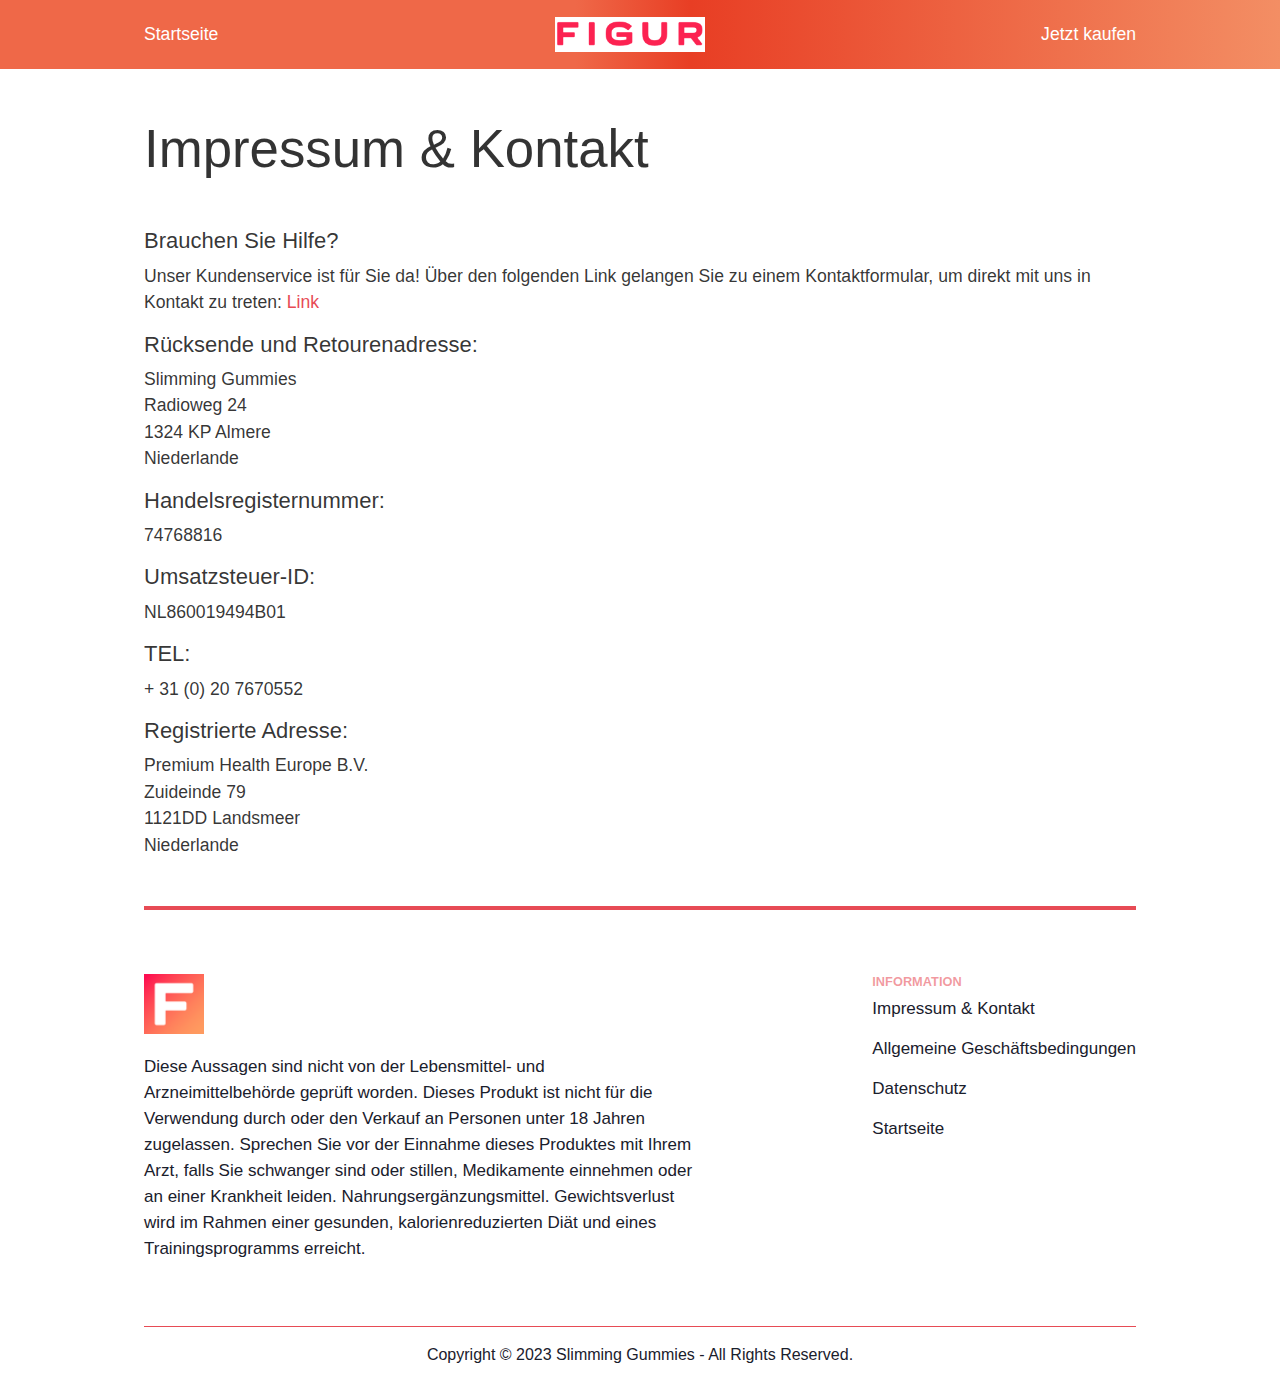
<file: imprint.html>
<!DOCTYPE html>
<html lang="en">

<head>
  <meta charset="UTF-8">
  <meta http-equiv="X-UA-Compatible" content="IE=edge">
  <meta name="viewport" content="width=device-width, initial-scale=1.0, maximum-scale=1.0, user-scalable=no">
  <meta name="keywords" content="FIGUR">
  <meta name="description" content="Description for website goes here">
  <title>FIGUR® - Imprint</title>
  <link rel="icon" href="./img/favicon.png" sizes="16x16">
  <link rel="stylesheet" href="./css/style.css">
</head>

<body>
  <!-- Navbar -->
  <nav class="navbar">
    <div class="navbar__container">
      <a class="navbar__link" href="./index.html">Startseite</a>
      <div class="navbar__img--box">
        <a href="./index.html">
          <img class="navbar-img" src="./img/figur-logo.webp" alt="slimming gummies">
        </a>
      </div>
      <a class="navbar__link navbar__link--hidden" href="#">Jetzt kaufen</a>
    </div>
  </nav>

  <!-- Imprint Header -->
  <section class="imprint">
    <h1 class="imprint__header--main-title">Impressum & Kontakt</h1>
    <div class="imprint__content--title">
      <h5>Brauchen Sie Hilfe?</h5>
    </div>
    <div class="imprint__content--subtext">
      <p>Unser Kundenservice ist für Sie da! Über den folgenden Link gelangen Sie zu einem Kontaktformular, um direkt
        mit uns in Kontakt zu treten: <a href="#" class="text-decoration-none"><span
            class="imprint__content--subtext-link">Link</span></a>
      </p>
    </div>
    <div class="imprint__content--title">
      <h5>Rücksende und Retourenadresse:</h5>
    </div>
    <div class="imprint__content--subtext">
      <p>Slimming Gummies <br>Radioweg 24 <br>1324 KP Almere <br>Niederlande </p>
    </div>
    <div class="imprint__content--title">
      <h5>Handelsregisternummer:</h5>
    </div>
    <div class="imprint__content--subtext">
      <p>74768816</p>
    </div>
    <div class="imprint__content--title">
      <h5>Umsatzsteuer-ID:</h5>
    </div>
    <div class="imprint__content--subtext">
      <p>NL860019494B01</p>
    </div>
    <div class="imprint__content--title">
      <h5>TEL:</h5>
    </div>
    <div class="imprint__content--subtext">
      <p>+ 31 (0) 20 7670552</p>
    </div>
    <div class="imprint__content--title">
      <h5>Registrierte Adresse:</h5>
    </div>
    <div class="imprint__content--subtext">
      <p>Premium Health Europe B.V. <br>Zuideinde 79 <br>1121DD Landsmeer <br>Niederlande </p>
    </div>
  </section>

  <!-- Footer -->
  <footer class="footer">
    <div class="footer__container">
      <div class="footer-top">
        <div class="contact-container">
          <div class="footer__logo--box"><a href="#"><img class="footer__logo" src="./img/footer-logo.webp" /></a>
          </div>
          <p>
            Diese Aussagen sind nicht von der Lebensmittel- und Arzneimittelbehörde geprüft worden. Dieses Produkt
            ist nicht für die Verwendung durch oder den Verkauf an Personen unter 18 Jahren zugelassen. Sprechen
            Sie vor der Einnahme dieses Produktes mit Ihrem Arzt, falls Sie schwanger sind oder stillen,
            Medikamente einnehmen oder an einer Krankheit leiden. Nahrungsergänzungsmittel. Gewichtsverlust wird
            im Rahmen einer gesunden, kalorienreduzierten Diät und eines Trainingsprogramms erreicht.
          </p>
        </div>
        <div class="footer-menu-links">
          <h3>
            INFORMATION
          </h3>
          <ul>
            <li class="normal">
              <a href="./imprint.html">
                Impressum & Kontakt
              </a>
            </li>
            <li class="normal">
              <a href="./terms.html">
                Allgemeine Geschäftsbedingungen
              </a>
            </li>
            <li class="normal">
              <a href="./privacy.html">
                Datenschutz
              </a>
            </li>
            <li class="normal">
              <a href="./index.html">
                Startseite
              </a>
            </li>
          </ul>
        </div>

      </div>
      <div class="footer-bottom">
        <div class="copy-rights">
          <p>Copyright © 2023 Slimming Gummies - All Rights Reserved.</p>
        </div>
      </div>
    </div>
  </footer>
</body>

</html>
</file>
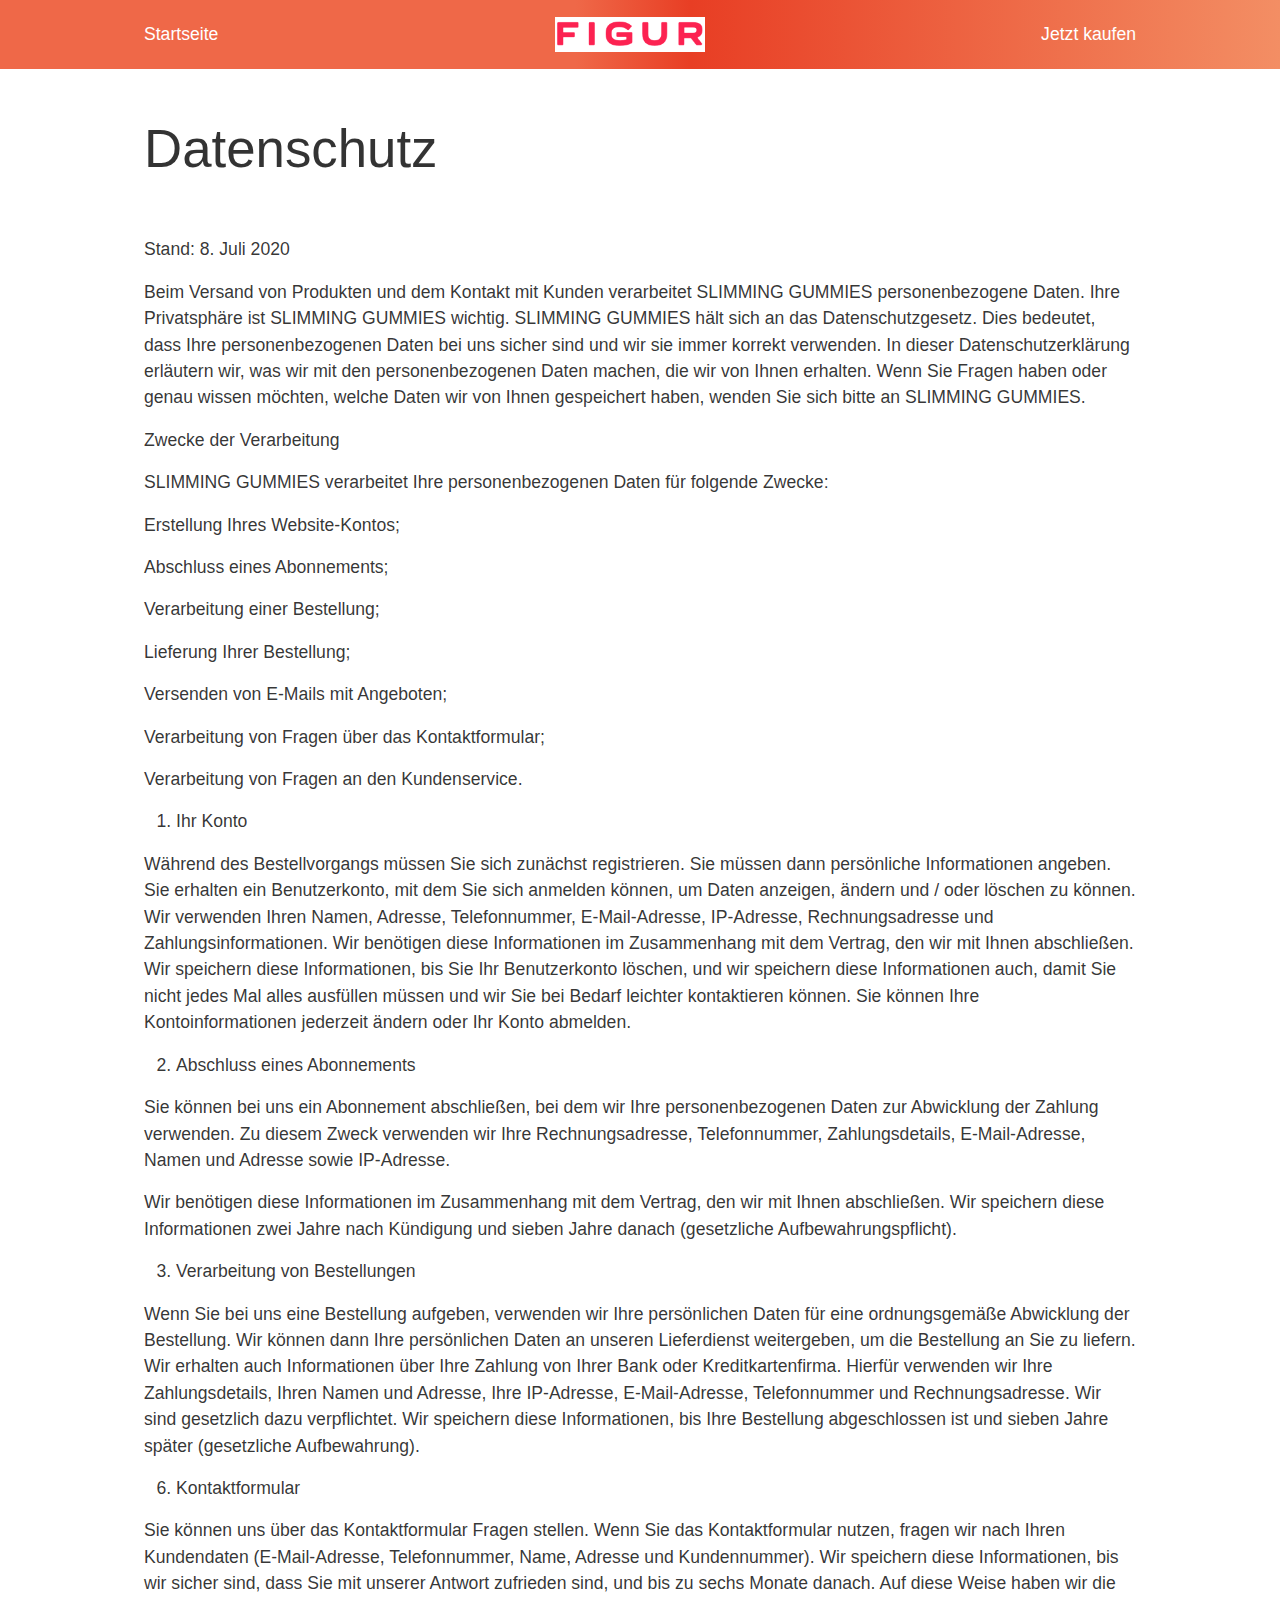
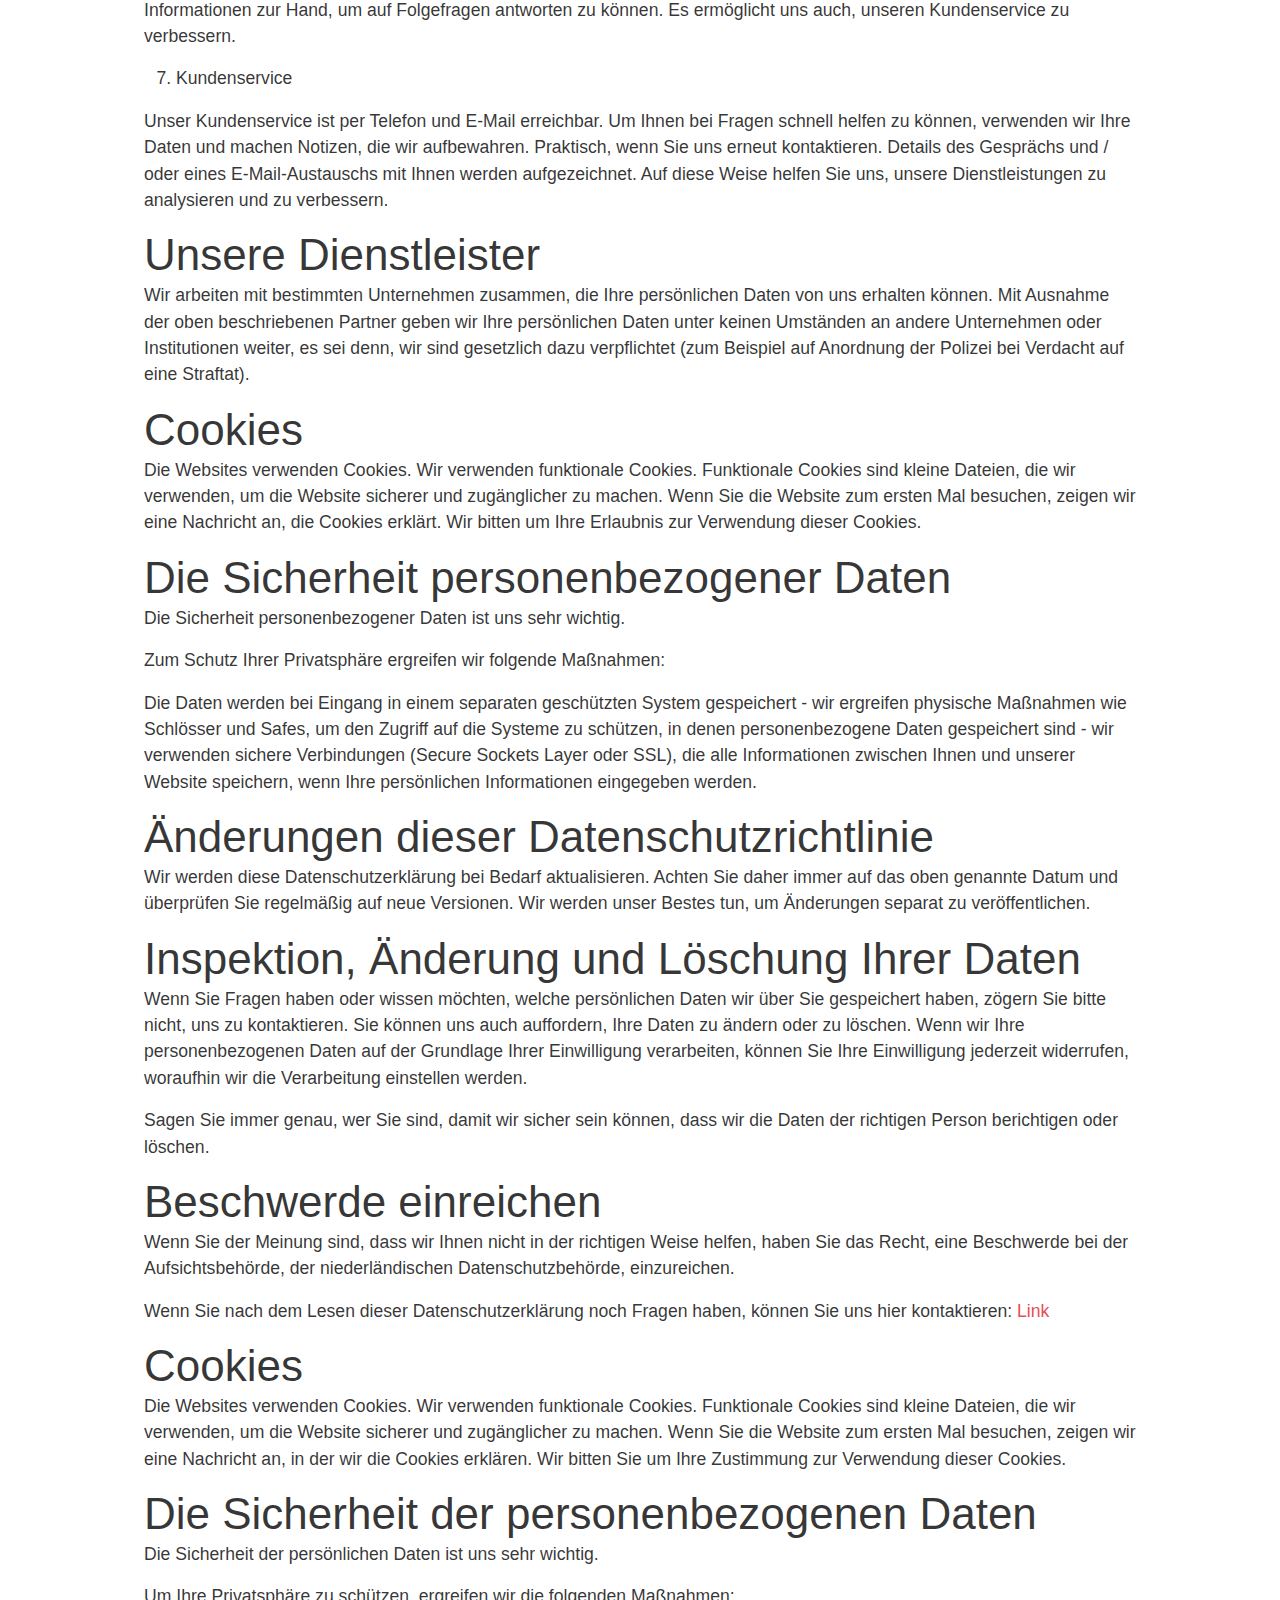
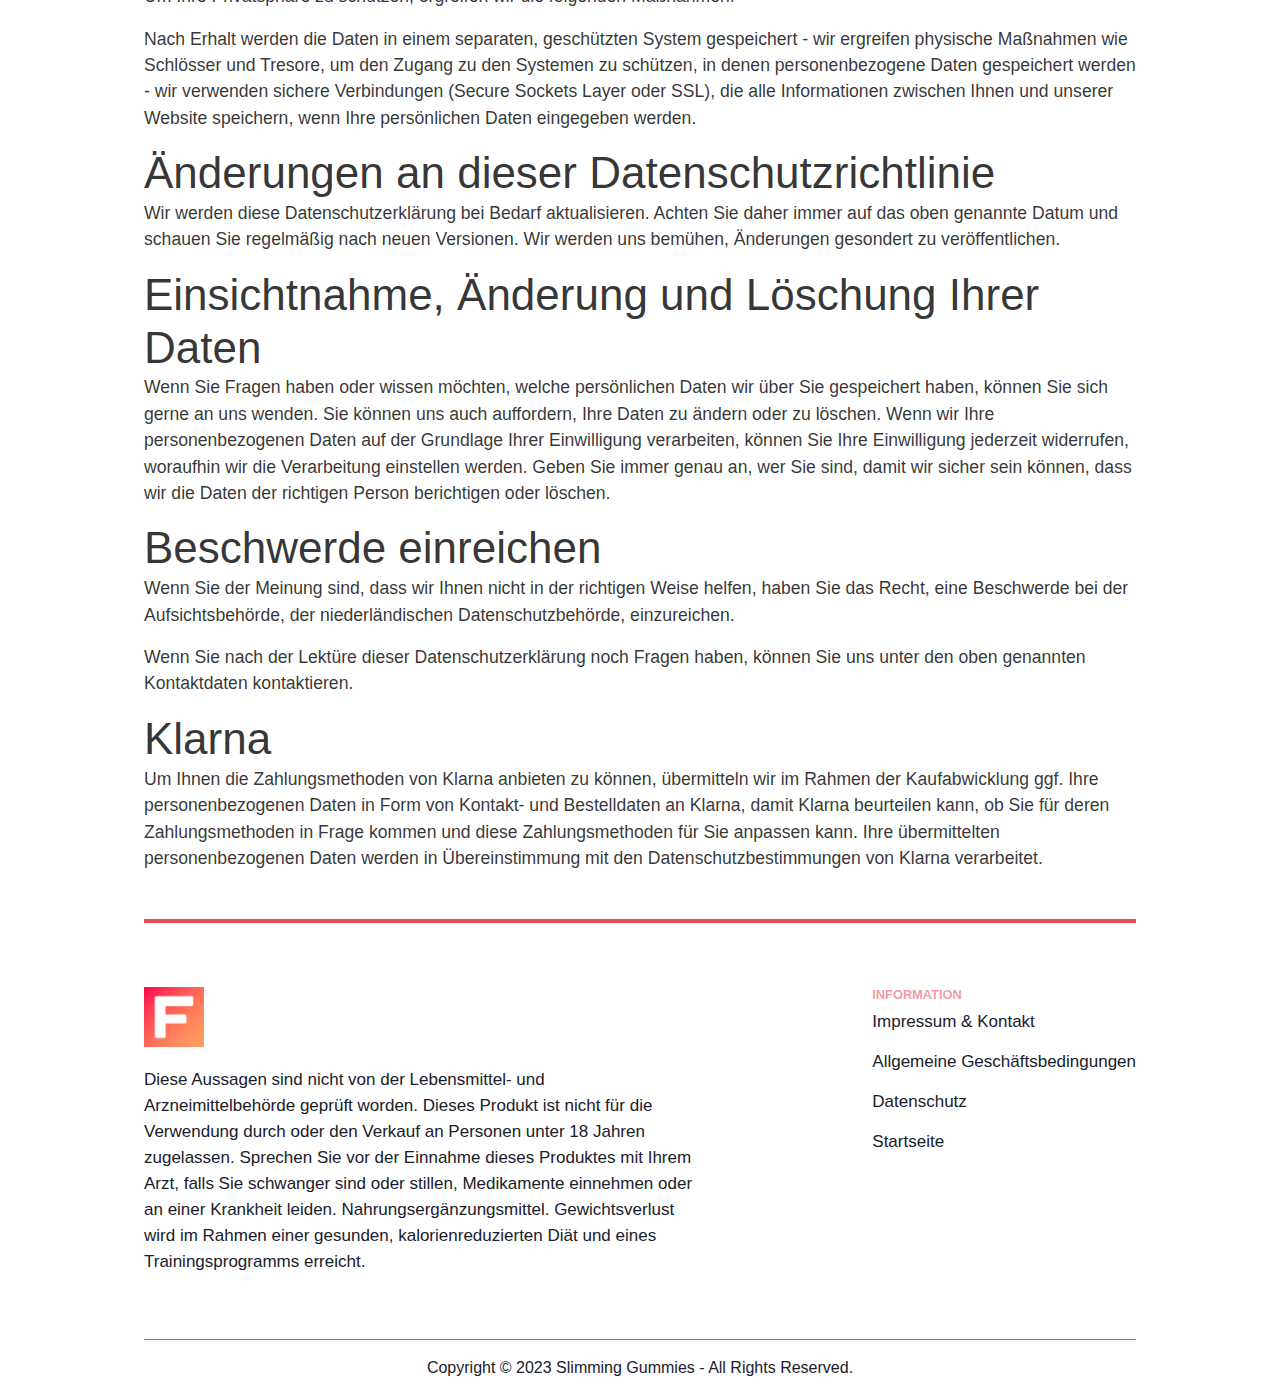
<file: privacy.html>
<!DOCTYPE html>
<html lang="en">

<head>
  <meta charset="UTF-8">
  <meta http-equiv="X-UA-Compatible" content="IE=edge">
  <meta name="viewport" content="width=device-width, initial-scale=1.0, maximum-scale=1.0, user-scalable=no">
  <meta name="keywords" content="FIGUR">
  <meta name="description" content="Description for website goes here">
  <title>FIGUR® - Privacy</title>
  <link rel="icon" href="./img/favicon.png" sizes="16x16">
  <link rel="stylesheet" href="./css/style.css">
</head>

<body>
  <!-- Navbar -->
  <nav class="navbar">
    <div class="navbar__container">
      <a class="navbar__link" href="./index.html">Startseite</a>
      <div class="navbar__img--box">
        <a href="./index.html">
          <img class="navbar-img" src="./img/figur-logo.webp" alt="slimming gummies">
        </a>
      </div>
      <a class="navbar__link navbar__link--hidden" href="#">Jetzt kaufen</a>
    </div>
  </nav>

  <!-- Privacy Header -->
  <section class="page__container">
    <div class="page__main--title">
      <h1>Datenschutz</h1>
    </div>
    <div class="page__text--content">
      <p>Stand: 8. Juli 2020</p>
      <p>Beim Versand von Produkten und dem Kontakt mit Kunden verarbeitet SLIMMING GUMMIES personenbezogene Daten.
        Ihre Privatsphäre ist SLIMMING GUMMIES wichtig. SLIMMING GUMMIES hält sich an das Datenschutzgesetz. Dies
        bedeutet, dass Ihre personenbezogenen Daten bei uns sicher sind und wir sie immer korrekt verwenden. In
        dieser Datenschutzerklärung erläutern wir, was wir mit den personenbezogenen Daten machen, die wir von Ihnen
        erhalten. Wenn Sie Fragen haben oder genau wissen möchten, welche Daten wir von Ihnen gespeichert haben,
        wenden Sie sich bitte an SLIMMING GUMMIES.</p>
      <p>Zwecke der Verarbeitung</p>
      <p>SLIMMING GUMMIES verarbeitet Ihre personenbezogenen Daten für folgende Zwecke:</p>
      <p>Erstellung Ihres Website-Kontos;</p>
      <p>Abschluss eines Abonnements;</p>
      <p>Verarbeitung einer Bestellung;</p>
      <p>Lieferung Ihrer Bestellung;</p>
      <p>Versenden von E-Mails mit Angeboten;</p>
      <p>Verarbeitung von Fragen über das Kontaktformular;</p>
      <p>Verarbeitung von Fragen an den Kundenservice.</p>
      <ol>
        <li>Ihr Konto</li>
      </ol>
      <p>Während des Bestellvorgangs müssen Sie sich zunächst registrieren. Sie müssen dann persönliche
        Informationen angeben. Sie erhalten ein Benutzerkonto, mit dem Sie sich anmelden können, um Daten anzeigen,
        ändern und / oder löschen zu können. Wir verwenden Ihren Namen, Adresse, Telefonnummer, E-Mail-Adresse,
        IP-Adresse, Rechnungsadresse und Zahlungsinformationen. Wir benötigen diese Informationen im Zusammenhang
        mit dem Vertrag, den wir mit Ihnen abschließen. Wir speichern diese Informationen, bis Sie Ihr Benutzerkonto
        löschen, und wir speichern diese Informationen auch, damit Sie nicht jedes Mal alles ausfüllen müssen und
        wir Sie bei Bedarf leichter kontaktieren können. Sie können Ihre Kontoinformationen jederzeit ändern oder
        Ihr Konto abmelden.</p>
      <ol start="2">
        <li>Abschluss eines Abonnements</li>
      </ol>
      <p>Sie können bei uns ein Abonnement abschließen, bei dem wir Ihre personenbezogenen Daten zur Abwicklung der
        Zahlung verwenden. Zu diesem Zweck verwenden wir Ihre Rechnungsadresse, Telefonnummer, Zahlungsdetails,
        E-Mail-Adresse, Namen und Adresse sowie IP-Adresse.</p>
      <p>Wir benötigen diese Informationen im Zusammenhang mit dem Vertrag, den wir mit Ihnen abschließen. Wir
        speichern diese Informationen zwei Jahre nach Kündigung und sieben Jahre danach (gesetzliche
        Aufbewahrungspflicht).</p>
      <ol start="3">
        <li>Verarbeitung von Bestellungen</li>
      </ol>
      <p>Wenn Sie bei uns eine Bestellung aufgeben, verwenden wir Ihre persönlichen Daten für eine ordnungsgemäße
        Abwicklung der Bestellung. Wir können dann Ihre persönlichen Daten an unseren Lieferdienst weitergeben, um
        die Bestellung an Sie zu liefern. Wir erhalten auch Informationen über Ihre Zahlung von Ihrer Bank oder
        Kreditkartenfirma. Hierfür verwenden wir Ihre Zahlungsdetails, Ihren Namen und Adresse, Ihre IP-Adresse,
        E-Mail-Adresse, Telefonnummer und Rechnungsadresse. Wir sind gesetzlich dazu verpflichtet. Wir speichern
        diese Informationen, bis Ihre Bestellung abgeschlossen ist und sieben Jahre später (gesetzliche
        Aufbewahrung).</p>
      <ol start="6">
        <li>Kontaktformular</li>
      </ol>
      <p>Sie können uns über das Kontaktformular Fragen stellen. Wenn Sie das Kontaktformular nutzen, fragen wir
        nach Ihren Kundendaten (E-Mail-Adresse, Telefonnummer, Name, Adresse und Kundennummer). Wir speichern diese
        Informationen, bis wir sicher sind, dass Sie mit unserer Antwort zufrieden sind, und bis zu sechs Monate
        danach. Auf diese Weise haben wir die Informationen zur Hand, um auf Folgefragen antworten zu können. Es
        ermöglicht uns auch, unseren Kundenservice zu verbessern.</p>
      <ol start="7">
        <li>Kundenservice</li>
      </ol>
      <p>Unser Kundenservice ist per Telefon und E-Mail erreichbar. Um Ihnen bei Fragen schnell helfen zu können,
        verwenden wir Ihre Daten und machen Notizen, die wir aufbewahren. Praktisch, wenn Sie uns erneut
        kontaktieren. Details des Gesprächs und / oder eines E-Mail-Austauschs mit Ihnen werden aufgezeichnet. Auf
        diese Weise helfen Sie uns, unsere Dienstleistungen zu analysieren und zu verbessern.</p>
      <h2>Unsere Dienstleister</h2>
      <p>Wir arbeiten mit bestimmten Unternehmen zusammen, die Ihre persönlichen Daten von uns erhalten können. Mit
        Ausnahme der oben beschriebenen Partner geben wir Ihre persönlichen Daten unter keinen Umständen an andere
        Unternehmen oder Institutionen weiter, es sei denn, wir sind gesetzlich dazu verpflichtet (zum Beispiel auf
        Anordnung der Polizei bei Verdacht auf eine Straftat).</p>
      <h2>Cookies</h2>
      <p>Die Websites verwenden Cookies. Wir verwenden funktionale Cookies. Funktionale Cookies sind kleine Dateien,
        die wir verwenden, um die Website sicherer und zugänglicher zu machen. Wenn Sie die Website zum ersten Mal
        besuchen, zeigen wir eine Nachricht an, die Cookies erklärt. Wir bitten um Ihre Erlaubnis zur Verwendung
        dieser Cookies.</p>
      <h2>Die Sicherheit personenbezogener Daten</h2>
      <p>Die Sicherheit personenbezogener Daten ist uns sehr wichtig.</p>
      <p>Zum Schutz Ihrer Privatsphäre ergreifen wir folgende Maßnahmen:</p>
      <p>Die Daten werden bei Eingang in einem separaten geschützten System gespeichert - wir ergreifen physische
        Maßnahmen wie Schlösser und Safes, um den Zugriff auf die Systeme zu schützen, in denen personenbezogene
        Daten gespeichert sind - wir verwenden sichere Verbindungen (Secure Sockets Layer oder SSL), die alle
        Informationen zwischen Ihnen und unserer Website speichern, wenn Ihre persönlichen Informationen eingegeben
        werden.</p>
      <h2>Änderungen dieser Datenschutzrichtlinie</h2>
      <p>Wir werden diese Datenschutzerklärung bei Bedarf aktualisieren. Achten Sie daher immer auf das oben
        genannte Datum und überprüfen Sie regelmäßig auf neue Versionen. Wir werden unser Bestes tun, um Änderungen
        separat zu veröffentlichen.</p>
      <h2>Inspektion, Änderung und Löschung Ihrer Daten</h2>
      <p>Wenn Sie Fragen haben oder wissen möchten, welche persönlichen Daten wir über Sie gespeichert haben, zögern
        Sie bitte nicht, uns zu kontaktieren. Sie können uns auch auffordern, Ihre Daten zu ändern oder zu löschen.
        Wenn wir Ihre personenbezogenen Daten auf der Grundlage Ihrer Einwilligung verarbeiten, können Sie Ihre
        Einwilligung jederzeit widerrufen, woraufhin wir die Verarbeitung einstellen werden.</p>
      <p>Sagen Sie immer genau, wer Sie sind, damit wir sicher sein können, dass wir die Daten der richtigen Person
        berichtigen oder löschen.</p>
      <h2>Beschwerde einreichen</h2>
      <p>Wenn Sie der Meinung sind, dass wir Ihnen nicht in der richtigen Weise helfen, haben Sie das Recht, eine
        Beschwerde bei der Aufsichtsbehörde, der niederländischen Datenschutzbehörde, einzureichen.</p>
      <p>Wenn Sie nach dem Lesen dieser Datenschutzerklärung noch Fragen haben, können Sie uns hier kontaktieren: <a
          href="#" class="text-decoration-none"><span class="imprint__content--subtext-link">Link</span></a></p>
      <h2>Cookies</h2>
      <p>Die Websites verwenden Cookies. Wir verwenden funktionale Cookies. Funktionale Cookies sind kleine Dateien,
        die wir verwenden, um die Website sicherer und zugänglicher zu machen. Wenn Sie die Website zum ersten Mal
        besuchen, zeigen wir eine Nachricht an, in der wir die Cookies erklären. Wir bitten Sie um Ihre Zustimmung
        zur Verwendung dieser Cookies.</p>
      <h2>Die Sicherheit der personenbezogenen Daten</h2>
      <p>Die Sicherheit der persönlichen Daten ist uns sehr wichtig.</p>
      <p>Um Ihre Privatsphäre zu schützen, ergreifen wir die folgenden Maßnahmen:</p>
      <p>Nach Erhalt werden die Daten in einem separaten, geschützten System gespeichert - wir ergreifen physische
        Maßnahmen wie Schlösser und Tresore, um den Zugang zu den Systemen zu schützen, in denen personenbezogene
        Daten gespeichert werden - wir verwenden sichere Verbindungen (Secure Sockets Layer oder SSL), die alle
        Informationen zwischen Ihnen und unserer Website speichern, wenn Ihre persönlichen Daten eingegeben werden.
      </p>
      <h2>Änderungen an dieser Datenschutzrichtlinie</h2>
      <p>Wir werden diese Datenschutzerklärung bei Bedarf aktualisieren. Achten Sie daher immer auf das oben
        genannte Datum und schauen Sie regelmäßig nach neuen Versionen. Wir werden uns bemühen, Änderungen gesondert
        zu veröffentlichen.</p>
      <h2>Einsichtnahme, Änderung und Löschung Ihrer Daten</h2>
      <p>Wenn Sie Fragen haben oder wissen möchten, welche persönlichen Daten wir über Sie gespeichert haben, können
        Sie sich gerne an uns wenden. Sie können uns auch auffordern, Ihre Daten zu ändern oder zu löschen. Wenn wir
        Ihre personenbezogenen Daten auf der Grundlage Ihrer Einwilligung verarbeiten, können Sie Ihre Einwilligung
        jederzeit widerrufen, woraufhin wir die Verarbeitung einstellen werden.
        Geben Sie immer genau an, wer Sie sind, damit wir sicher sein können, dass wir die Daten der richtigen
        Person berichtigen oder löschen.</p>
      <h2>Beschwerde einreichen</h2>
      <p>Wenn Sie der Meinung sind, dass wir Ihnen nicht in der richtigen Weise helfen, haben Sie das Recht, eine
        Beschwerde bei der Aufsichtsbehörde, der niederländischen Datenschutzbehörde, einzureichen.</p>
      <p>Wenn Sie nach der Lektüre dieser Datenschutzerklärung noch Fragen haben, können Sie uns unter den oben
        genannten Kontaktdaten kontaktieren.</p>
      <h2>Klarna</h2>
      <p>Um Ihnen die Zahlungsmethoden von Klarna anbieten zu können, übermitteln wir im Rahmen der Kaufabwicklung
        ggf. Ihre personenbezogenen Daten in Form von Kontakt- und Bestelldaten an Klarna, damit Klarna beurteilen
        kann, ob Sie für deren Zahlungsmethoden in Frage kommen und diese Zahlungsmethoden für Sie anpassen kann.
        Ihre übermittelten personenbezogenen Daten werden in Übereinstimmung mit den Datenschutzbestimmungen von
        Klarna verarbeitet.</p>
    </div>


  </section>

  <!-- Footer -->
  <footer class="footer">
    <div class="footer__container">
      <div class="footer-top">
        <div class="contact-container">
          <div class="footer__logo--box"><a href="#"><img class="footer__logo" src="./img/footer-logo.webp" /></a>
          </div>
          <p>
            Diese Aussagen sind nicht von der Lebensmittel- und Arzneimittelbehörde geprüft worden. Dieses Produkt
            ist nicht für die Verwendung durch oder den Verkauf an Personen unter 18 Jahren zugelassen. Sprechen
            Sie vor der Einnahme dieses Produktes mit Ihrem Arzt, falls Sie schwanger sind oder stillen,
            Medikamente einnehmen oder an einer Krankheit leiden. Nahrungsergänzungsmittel. Gewichtsverlust wird
            im Rahmen einer gesunden, kalorienreduzierten Diät und eines Trainingsprogramms erreicht.
          </p>
        </div>
        <div class="footer-menu-links">
          <h3>
            INFORMATION
          </h3>
          <ul>
            <li class="normal">
              <a href="./imprint.html">
                Impressum & Kontakt
              </a>
            </li>
            <li class="normal">
              <a href="./terms.html">
                Allgemeine Geschäftsbedingungen
              </a>
            </li>
            <li class="normal">
              <a href="./privacy.html">
                Datenschutz
              </a>
            </li>
            <li class="normal">
              <a href="./index.html">
                Startseite
              </a>
            </li>
          </ul>
        </div>

      </div>
      <div class="footer-bottom">
        <div class="copy-rights">
          <p>Copyright © 2023 Slimming Gummies - All Rights Reserved.</p>
        </div>
      </div>
    </div>
  </footer>

</body>

</html>
</file>
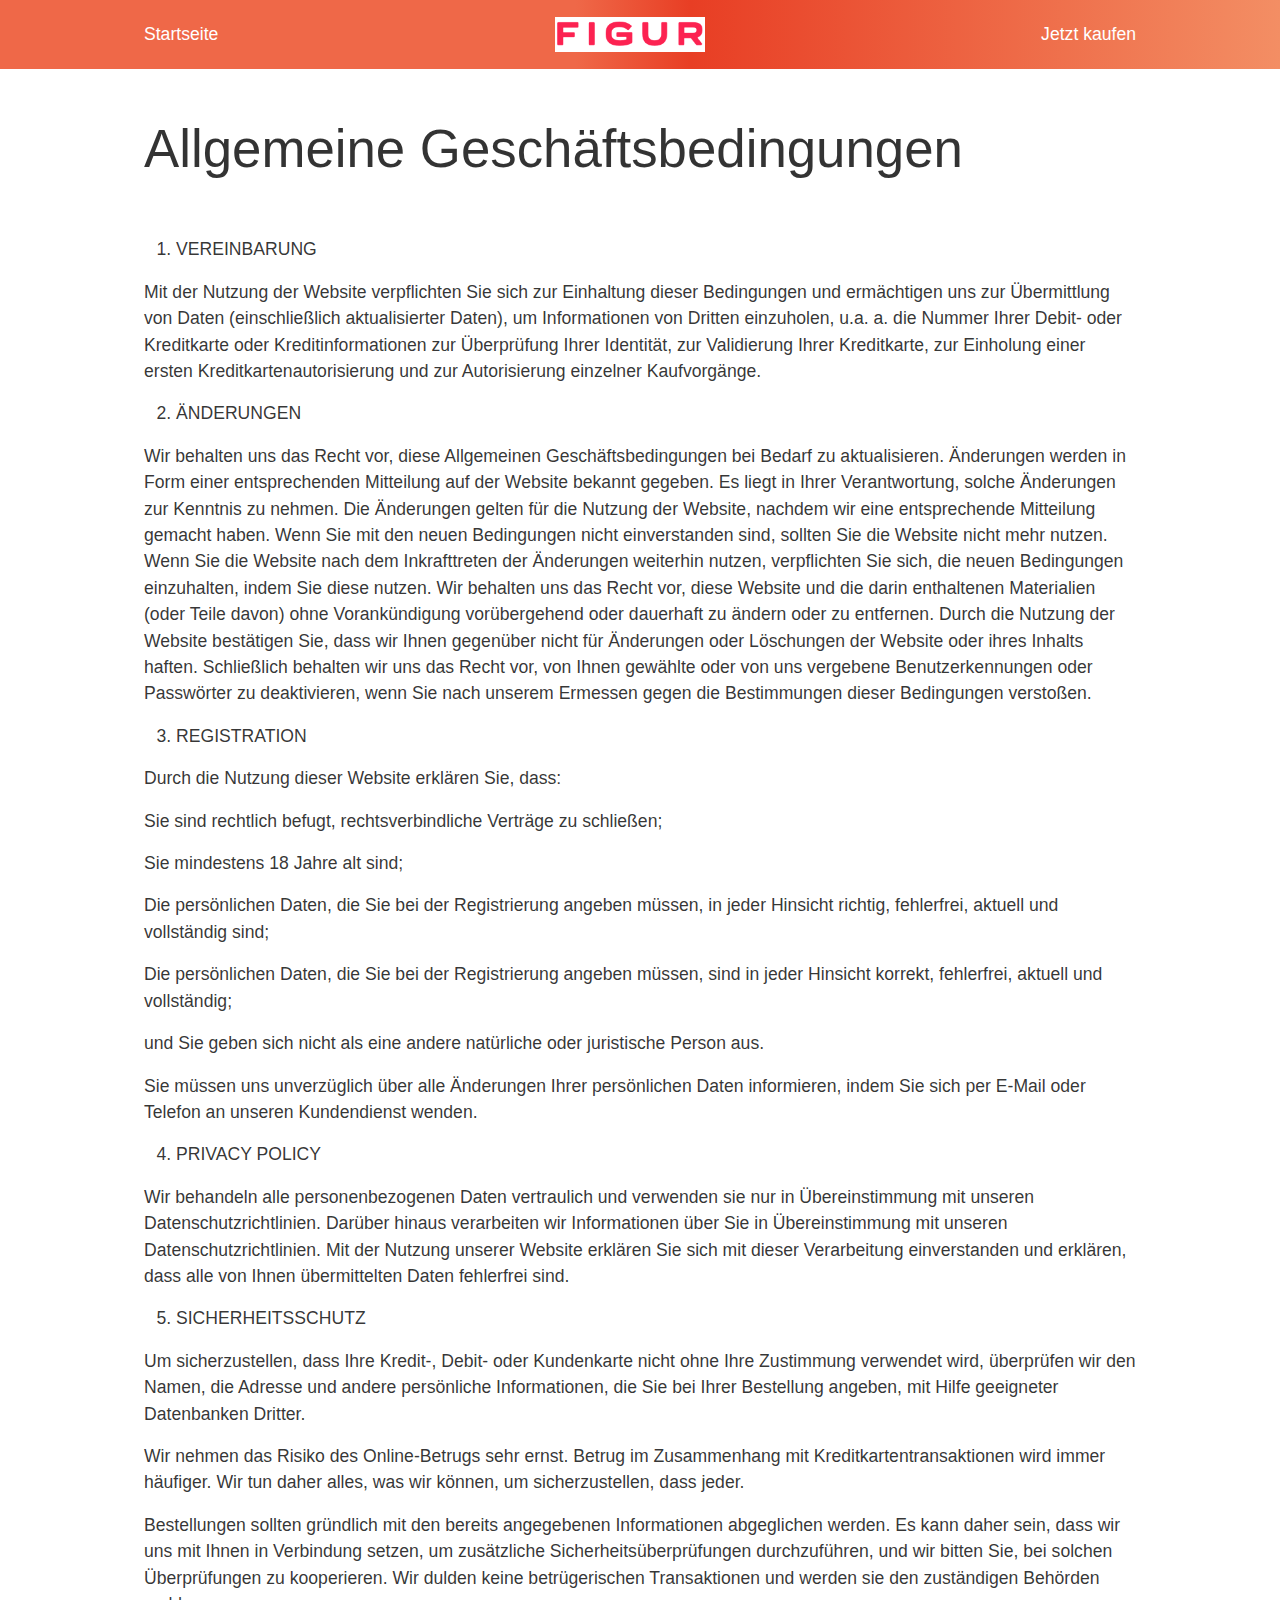
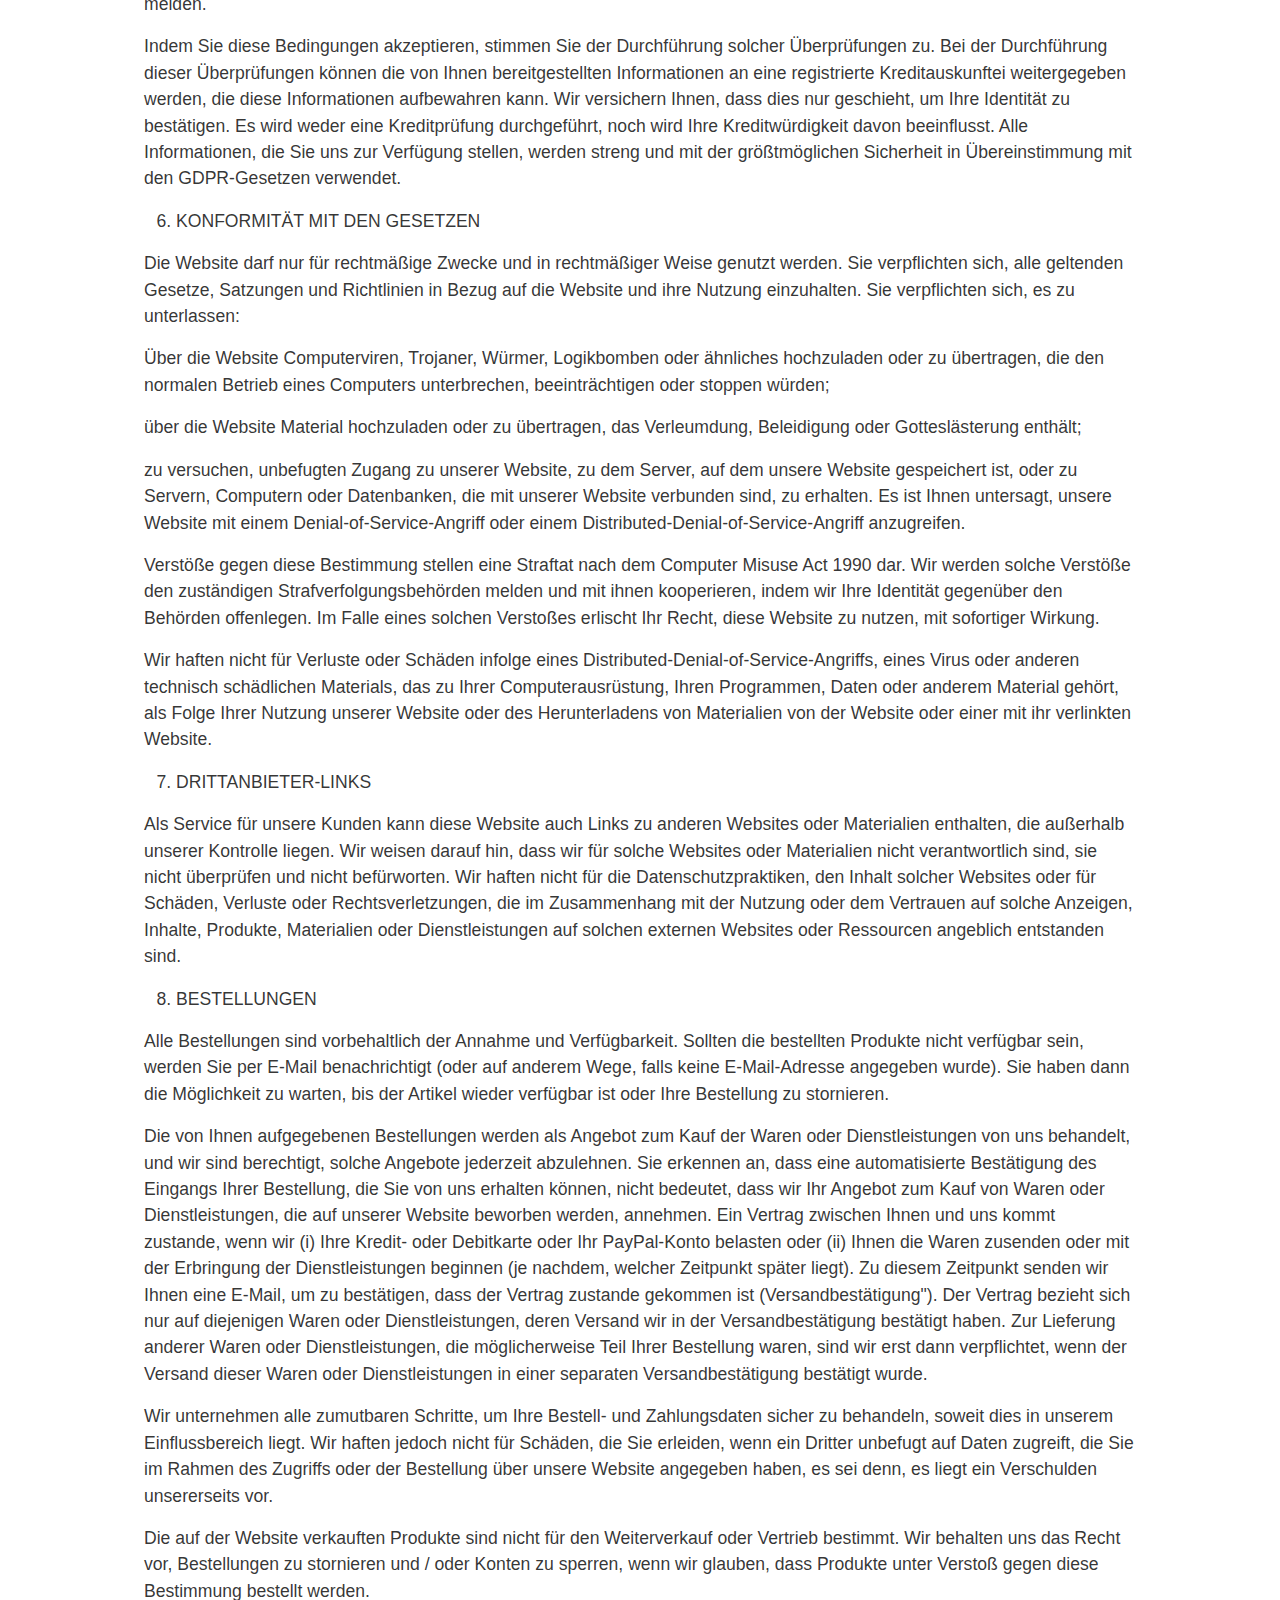
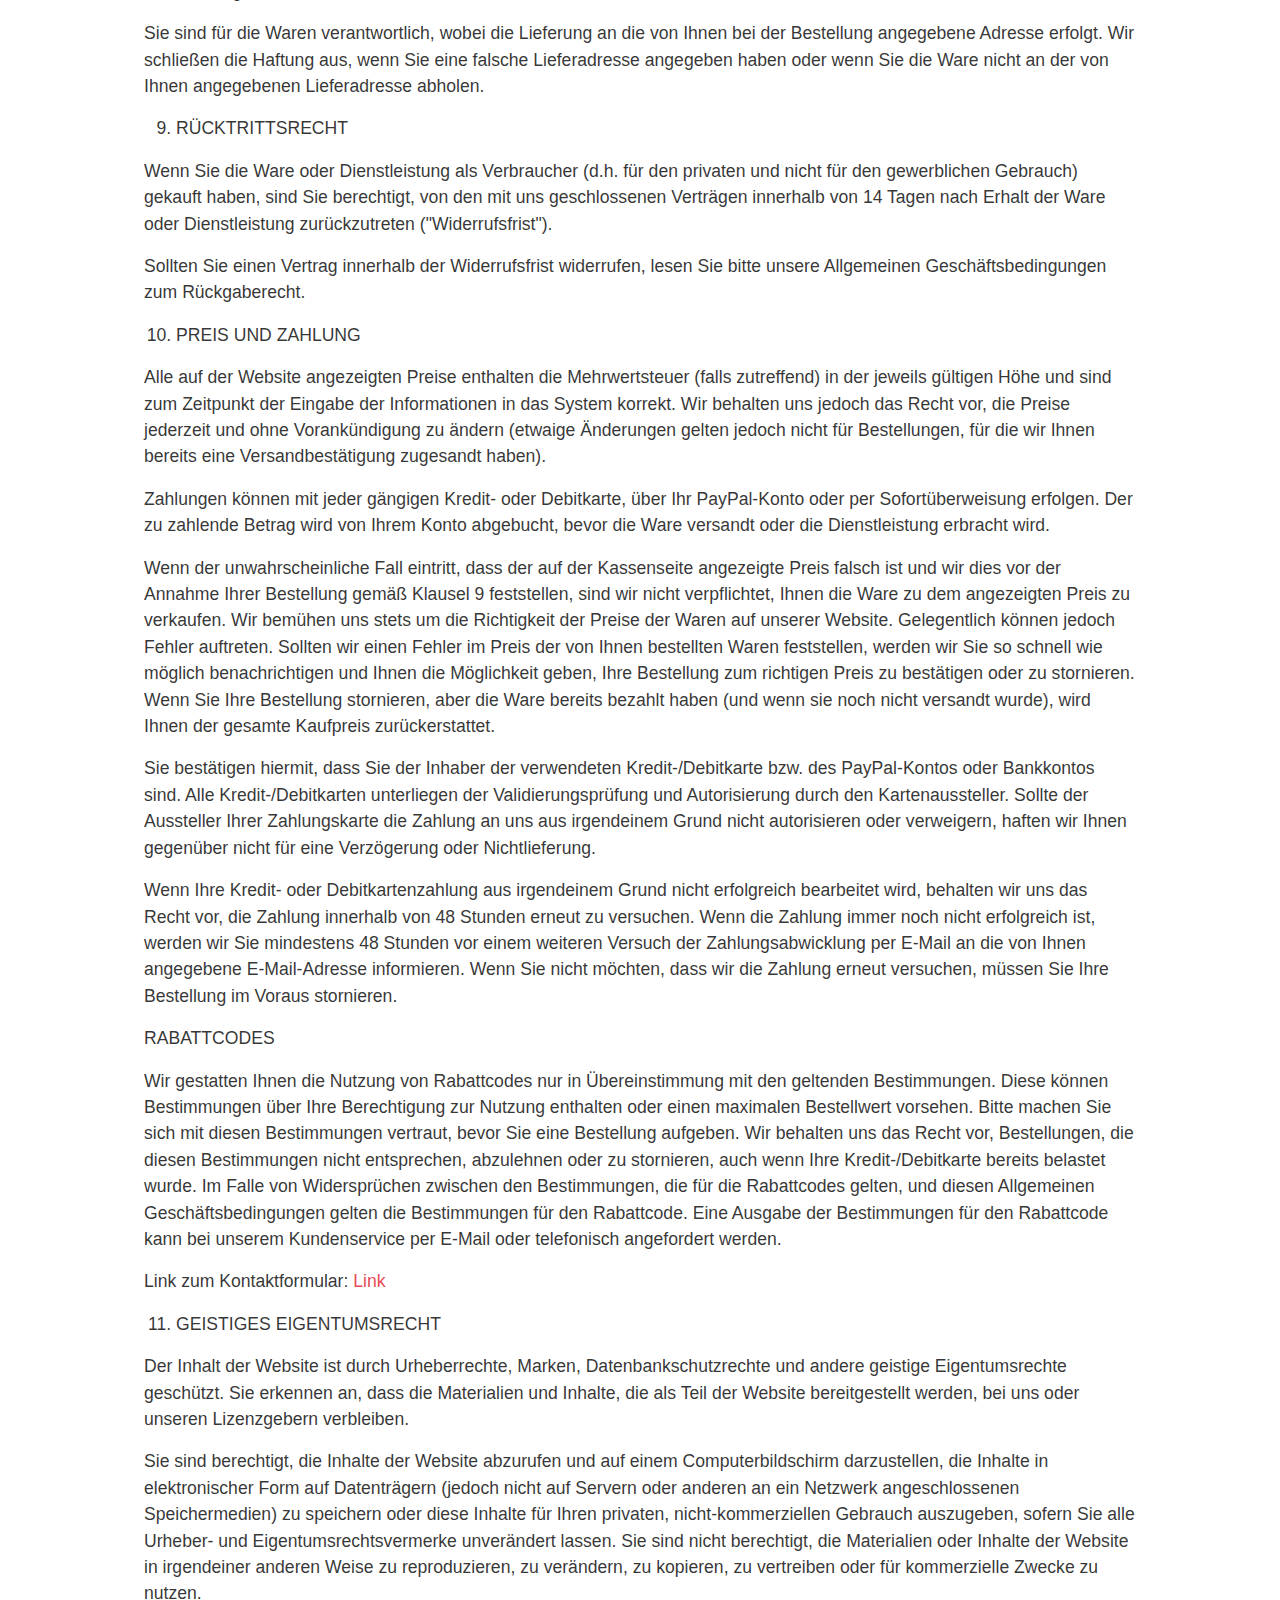
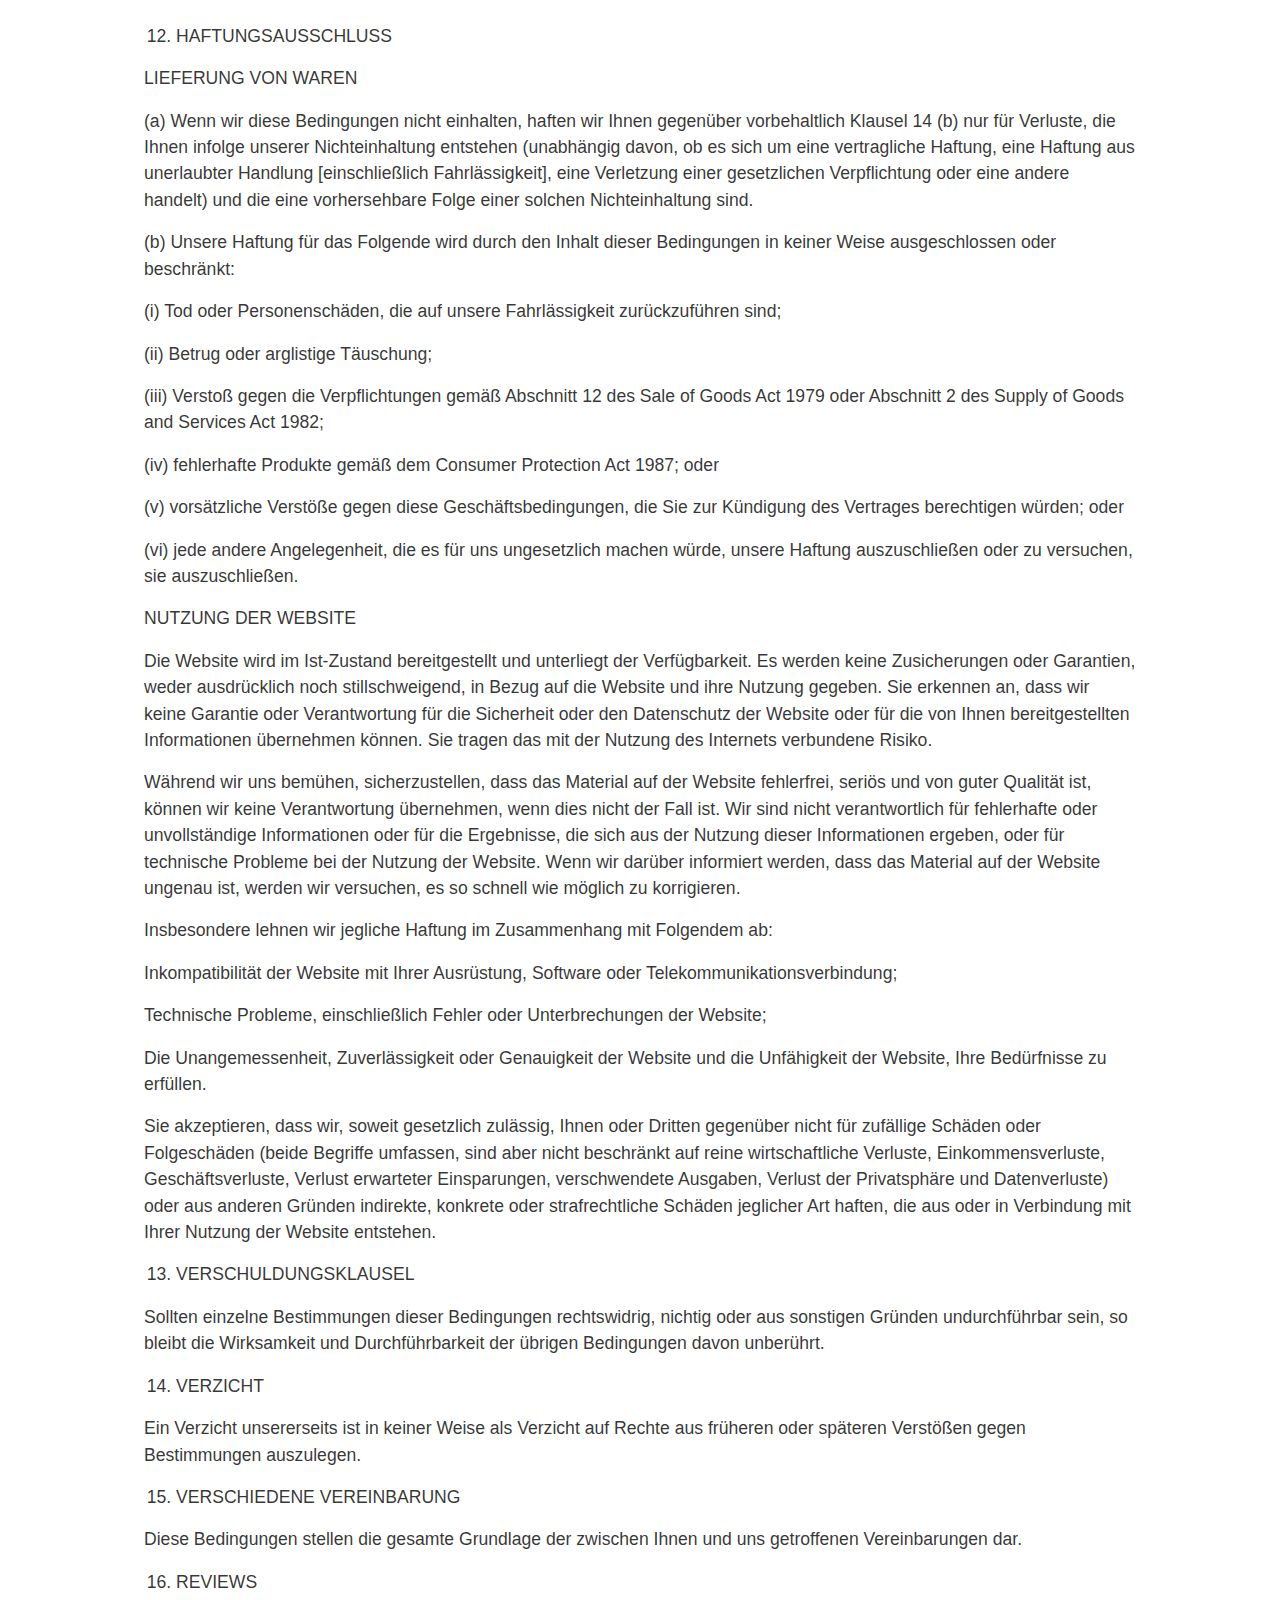
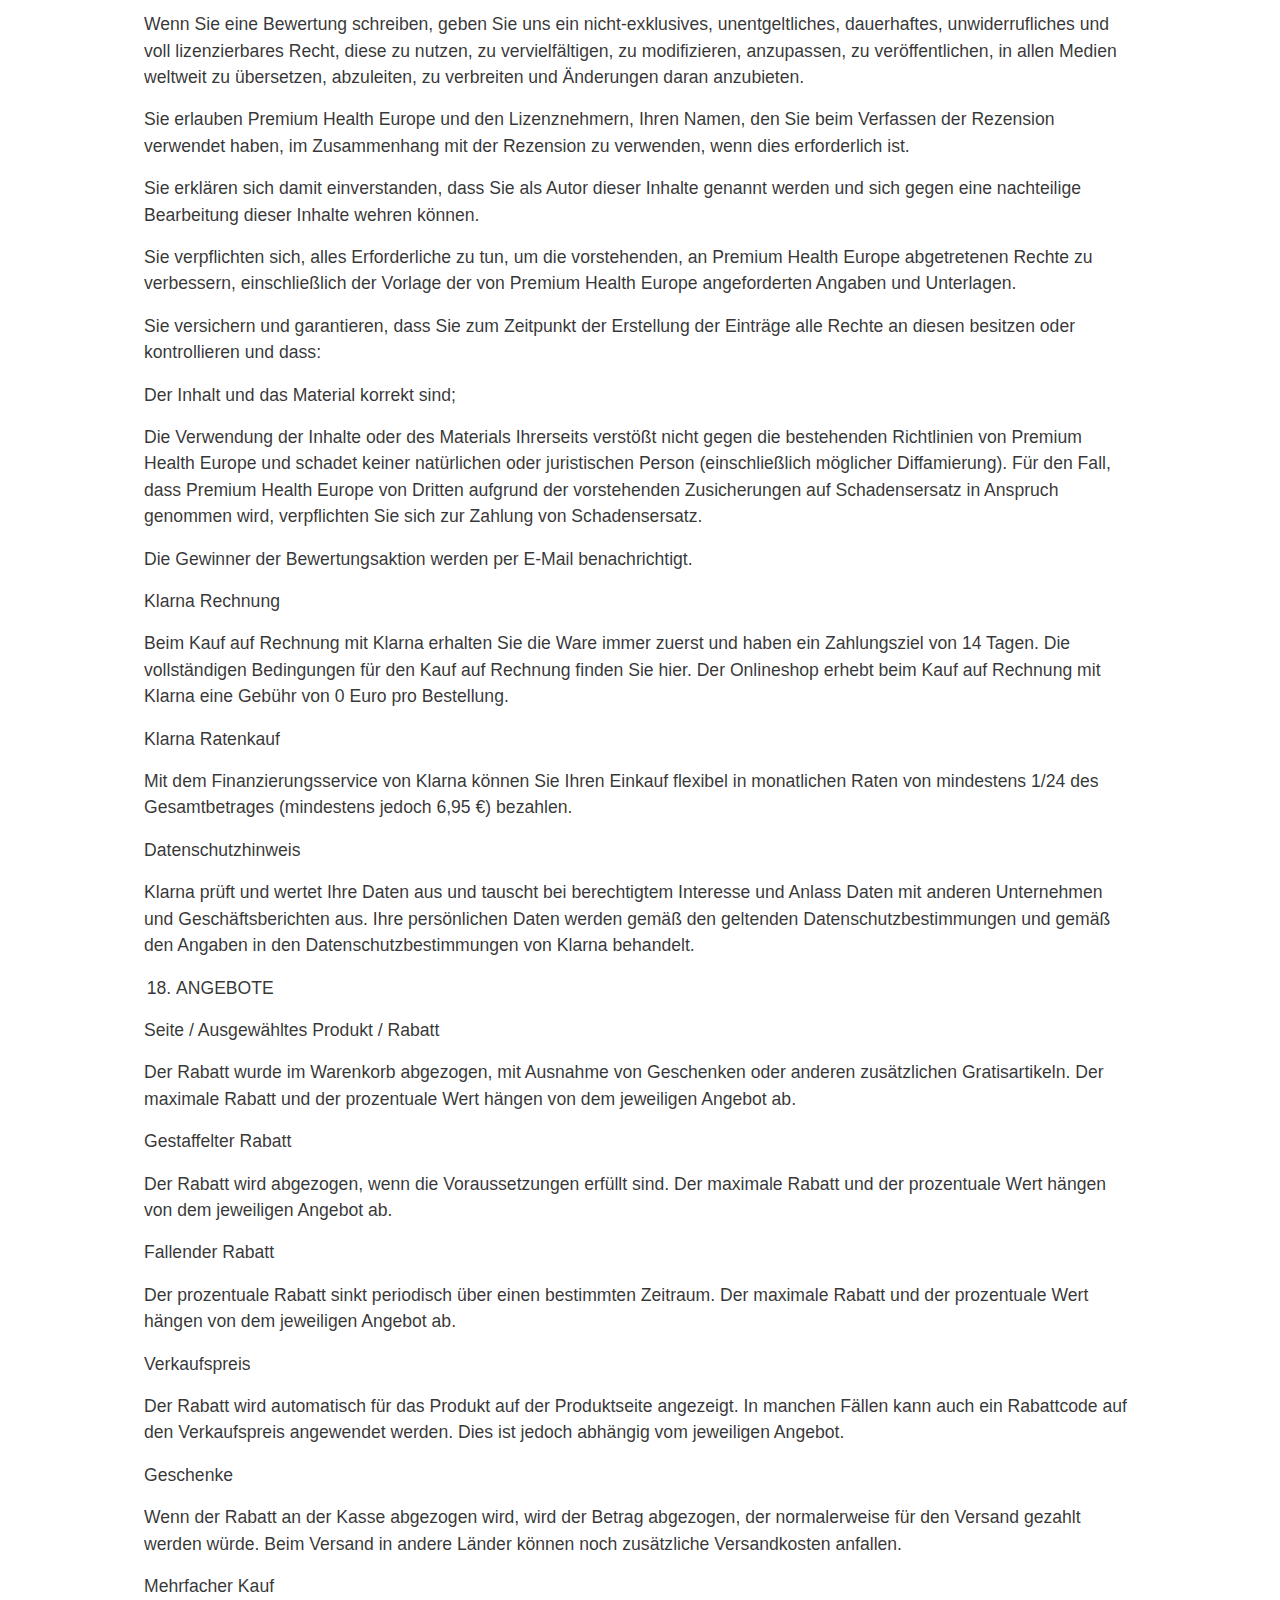
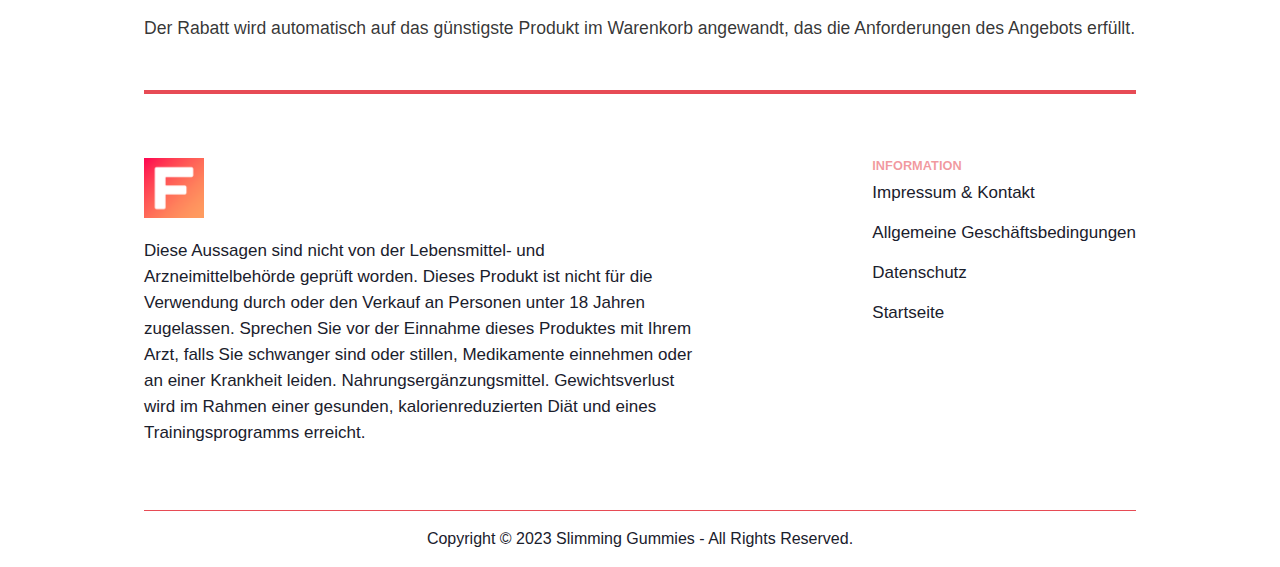
<file: terms.html>
<!DOCTYPE html>
<html lang="en">

<head>
  <meta charset="UTF-8">
  <meta http-equiv="X-UA-Compatible" content="IE=edge">
  <meta name="viewport" content="width=device-width, initial-scale=1.0, maximum-scale=1.0, user-scalable=no">
  <meta name="keywords" content="FIGUR">
  <meta name="description" content="Description for website goes here">
  <title>FIGUR® - Terms</title>
  <link rel="icon" href="./img/favicon.png" sizes="16x16">
  <link rel="stylesheet" href="./css/style.css">
</head>

<body class="bg-white">
  <!-- Navbar -->
  <nav class="navbar">
    <div class="navbar__container">
      <a class="navbar__link" href="./index.html">Startseite</a>
      <div class="navbar__img--box">
        <a href="./index.html">
          <img class="navbar-img" src="./img/figur-logo.webp" alt="slimming gummies">
        </a>
      </div>
      <a class="navbar__link navbar__link--hidden" href="#">Jetzt kaufen</a>
    </div>
  </nav>

  <!-- Terms Header -->
  <section class="page__container">
    <div class="page__main--title">
      <h1>Allgemeine Geschäftsbedingungen</h1>
    </div>

    <div class="page__text--content">
      <ol>
        <li>VEREINBARUNG</li>
      </ol>
      <p>Mit der Nutzung der Website verpflichten Sie sich zur Einhaltung dieser Bedingungen und ermächtigen uns zur
        Übermittlung von Daten (einschließlich aktualisierter Daten), um Informationen von Dritten einzuholen, u.a.
        a. die Nummer Ihrer Debit- oder Kreditkarte oder Kreditinformationen zur Überprüfung Ihrer Identität, zur
        Validierung Ihrer Kreditkarte, zur Einholung einer ersten Kreditkartenautorisierung und zur Autorisierung
        einzelner Kaufvorgänge.</p>
      <ol start="2">
        <li>ÄNDERUNGEN</li>
      </ol>
      <p>Wir behalten uns das Recht vor, diese Allgemeinen Geschäftsbedingungen bei Bedarf zu aktualisieren.
        Änderungen werden in Form einer entsprechenden Mitteilung auf der Website bekannt gegeben. Es liegt in Ihrer
        Verantwortung, solche Änderungen zur Kenntnis zu nehmen. Die Änderungen gelten für die Nutzung der Website,
        nachdem wir eine entsprechende Mitteilung gemacht haben. Wenn Sie mit den neuen Bedingungen nicht
        einverstanden sind, sollten Sie die Website nicht mehr nutzen. Wenn Sie die Website nach dem Inkrafttreten
        der Änderungen weiterhin nutzen, verpflichten Sie sich, die neuen Bedingungen einzuhalten, indem Sie diese
        nutzen. Wir behalten uns das Recht vor, diese Website und die darin enthaltenen Materialien (oder Teile
        davon) ohne Vorankündigung vorübergehend oder dauerhaft zu ändern oder zu entfernen. Durch die Nutzung der
        Website bestätigen Sie, dass wir Ihnen gegenüber nicht für Änderungen oder Löschungen der Website oder ihres
        Inhalts haften. Schließlich behalten wir uns das Recht vor, von Ihnen gewählte oder von uns vergebene
        Benutzerkennungen oder Passwörter zu deaktivieren, wenn Sie nach unserem Ermessen gegen die Bestimmungen
        dieser Bedingungen verstoßen.</p>
      <ol start="3">
        <li>REGISTRATION</li>
      </ol>
      <p>Durch die Nutzung dieser Website erklären Sie, dass:</p>
      <p>Sie sind rechtlich befugt, rechtsverbindliche Verträge zu schließen;</p>
      <p>Sie mindestens 18 Jahre alt sind;</p>
      <p>Die persönlichen Daten, die Sie bei der Registrierung angeben müssen, in jeder Hinsicht richtig,
        fehlerfrei, aktuell und vollständig sind;</p>
      <p>Die persönlichen Daten, die Sie bei der Registrierung angeben müssen, sind in jeder Hinsicht korrekt,
        fehlerfrei, aktuell und vollständig;</p>
      <p>und Sie geben sich nicht als eine andere natürliche oder juristische Person aus.</p>
      <p>Sie müssen uns unverzüglich über alle Änderungen Ihrer persönlichen Daten informieren, indem Sie sich per
        E-Mail oder Telefon an unseren Kundendienst wenden.</p>
      <ol start="4">
        <li>PRIVACY POLICY</li>
      </ol>
      <p>Wir behandeln alle personenbezogenen Daten vertraulich und verwenden sie nur in Übereinstimmung mit unseren
        Datenschutzrichtlinien. Darüber hinaus verarbeiten wir Informationen über Sie in Übereinstimmung mit unseren
        Datenschutzrichtlinien. Mit der Nutzung unserer Website erklären Sie sich mit dieser Verarbeitung
        einverstanden und erklären, dass alle von Ihnen übermittelten Daten fehlerfrei sind.</p>
      <ol start="5">
        <li>SICHERHEITSSCHUTZ</li>
      </ol>
      <p>Um sicherzustellen, dass Ihre Kredit-, Debit- oder Kundenkarte nicht ohne Ihre Zustimmung verwendet wird,
        überprüfen wir den Namen, die Adresse und andere persönliche Informationen, die Sie bei Ihrer Bestellung
        angeben, mit Hilfe geeigneter Datenbanken Dritter.</p>
      <p>Wir nehmen das Risiko des Online-Betrugs sehr ernst. Betrug im Zusammenhang mit Kreditkartentransaktionen
        wird immer häufiger. Wir tun daher alles, was wir können, um sicherzustellen, dass jeder.</p>
      <p>Bestellungen sollten gründlich mit den bereits angegebenen Informationen abgeglichen werden. Es kann daher
        sein, dass wir uns mit Ihnen in Verbindung setzen, um zusätzliche Sicherheitsüberprüfungen durchzuführen,
        und wir bitten Sie, bei solchen Überprüfungen zu kooperieren. Wir dulden keine betrügerischen Transaktionen
        und werden sie den zuständigen Behörden melden.</p>
      <p>
      <p>Indem Sie diese Bedingungen akzeptieren, stimmen Sie der Durchführung solcher Überprüfungen zu. Bei der
        Durchführung dieser Überprüfungen können die von Ihnen bereitgestellten Informationen an eine registrierte
        Kreditauskunftei weitergegeben werden, die diese Informationen aufbewahren kann. Wir versichern Ihnen, dass
        dies nur geschieht, um Ihre Identität zu bestätigen. Es wird weder eine Kreditprüfung durchgeführt, noch
        wird Ihre Kreditwürdigkeit davon beeinflusst. Alle Informationen, die Sie uns zur Verfügung stellen, werden
        streng und mit der größtmöglichen Sicherheit in Übereinstimmung mit den GDPR-Gesetzen verwendet.</p>
      <ol start="6">
        <li>KONFORMITÄT MIT DEN GESETZEN</li>
      </ol>
      <p>Die Website darf nur für rechtmäßige Zwecke und in rechtmäßiger Weise genutzt werden. Sie verpflichten
        sich, alle geltenden Gesetze, Satzungen und Richtlinien in Bezug auf die Website und ihre Nutzung
        einzuhalten. Sie verpflichten sich, es zu unterlassen:</p>
      <p>Über die Website Computerviren, Trojaner, Würmer, Logikbomben oder ähnliches hochzuladen oder zu
        übertragen, die den normalen Betrieb eines Computers unterbrechen, beeinträchtigen oder stoppen würden;</p>
      <p>über die Website Material hochzuladen oder zu übertragen, das Verleumdung, Beleidigung oder Gotteslästerung
        enthält;</p>
      <p>zu versuchen, unbefugten Zugang zu unserer Website, zu dem Server, auf dem unsere Website gespeichert ist,
        oder zu Servern, Computern oder Datenbanken, die mit unserer Website verbunden sind, zu erhalten. Es ist
        Ihnen untersagt, unsere Website mit einem Denial-of-Service-Angriff oder einem
        Distributed-Denial-of-Service-Angriff anzugreifen.</p>
      <p>Verstöße gegen diese Bestimmung stellen eine Straftat nach dem Computer Misuse Act 1990 dar. Wir werden
        solche Verstöße den zuständigen Strafverfolgungsbehörden melden und mit ihnen kooperieren, indem wir Ihre
        Identität gegenüber den Behörden offenlegen. Im Falle eines solchen Verstoßes erlischt Ihr Recht, diese
        Website zu nutzen, mit sofortiger Wirkung.</p>
      <p>Wir haften nicht für Verluste oder Schäden infolge eines Distributed-Denial-of-Service-Angriffs, eines
        Virus oder anderen technisch schädlichen Materials, das zu Ihrer Computerausrüstung, Ihren Programmen, Daten
        oder anderem Material gehört, als Folge Ihrer Nutzung unserer Website oder des Herunterladens von
        Materialien von der Website oder einer mit ihr verlinkten Website.</p>
      <ol start="7">
        <li>DRITTANBIETER-LINKS</li>
      </ol>
      <p>Als Service für unsere Kunden kann diese Website auch Links zu anderen Websites oder Materialien enthalten,
        die außerhalb unserer Kontrolle liegen. Wir weisen darauf hin, dass wir für solche Websites oder Materialien
        nicht verantwortlich sind, sie nicht überprüfen und nicht befürworten. Wir haften nicht für die
        Datenschutzpraktiken, den Inhalt solcher Websites oder für Schäden, Verluste oder Rechtsverletzungen, die im
        Zusammenhang mit der Nutzung oder dem Vertrauen auf solche Anzeigen, Inhalte, Produkte, Materialien oder
        Dienstleistungen auf solchen externen Websites oder Ressourcen angeblich entstanden sind.</p>
      <ol start="8">
        <li>BESTELLUNGEN</li>
      </ol>
      <p>Alle Bestellungen sind vorbehaltlich der Annahme und Verfügbarkeit. Sollten die bestellten Produkte nicht
        verfügbar sein, werden Sie per E-Mail benachrichtigt (oder auf anderem Wege, falls keine E-Mail-Adresse
        angegeben wurde). Sie haben dann die Möglichkeit zu warten, bis der Artikel wieder verfügbar ist oder Ihre
        Bestellung zu stornieren.</p>
      <p>Die von Ihnen aufgegebenen Bestellungen werden als Angebot zum Kauf der Waren oder Dienstleistungen von uns
        behandelt, und wir sind berechtigt, solche Angebote jederzeit abzulehnen. Sie erkennen an, dass eine
        automatisierte Bestätigung des Eingangs Ihrer Bestellung, die Sie von uns erhalten können, nicht bedeutet,
        dass wir Ihr Angebot zum Kauf von Waren oder Dienstleistungen, die auf unserer Website beworben werden,
        annehmen. Ein Vertrag zwischen Ihnen und uns kommt zustande, wenn wir (i) Ihre Kredit- oder Debitkarte oder
        Ihr PayPal-Konto belasten oder (ii) Ihnen die Waren zusenden oder mit der Erbringung der Dienstleistungen
        beginnen (je nachdem, welcher Zeitpunkt später liegt). Zu diesem Zeitpunkt senden wir Ihnen eine E-Mail, um
        zu bestätigen, dass der Vertrag zustande gekommen ist (Versandbestätigung"). Der Vertrag bezieht sich nur
        auf diejenigen Waren oder Dienstleistungen, deren Versand wir in der Versandbestätigung bestätigt haben. Zur
        Lieferung anderer Waren oder Dienstleistungen, die möglicherweise Teil Ihrer Bestellung waren, sind wir erst
        dann verpflichtet, wenn der Versand dieser Waren oder Dienstleistungen in einer separaten Versandbestätigung
        bestätigt wurde.</p>
      <p>Wir unternehmen alle zumutbaren Schritte, um Ihre Bestell- und Zahlungsdaten sicher zu behandeln, soweit
        dies in unserem Einflussbereich liegt. Wir haften jedoch nicht für Schäden, die Sie erleiden, wenn ein
        Dritter unbefugt auf Daten zugreift, die Sie im Rahmen des Zugriffs oder der Bestellung über unsere Website
        angegeben haben, es sei denn, es liegt ein Verschulden unsererseits vor.</p>
      <p>Die auf der Website verkauften Produkte sind nicht für den Weiterverkauf oder Vertrieb bestimmt. Wir
        behalten uns das Recht vor, Bestellungen zu stornieren und / oder Konten zu sperren, wenn wir glauben, dass
        Produkte unter Verstoß gegen diese Bestimmung bestellt werden.</p>
      <p>Sie sind für die Waren verantwortlich, wobei die Lieferung an die von Ihnen bei der Bestellung angegebene
        Adresse erfolgt. Wir schließen die Haftung aus, wenn Sie eine falsche Lieferadresse angegeben haben oder
        wenn Sie die Ware nicht an der von Ihnen angegebenen Lieferadresse abholen.</p>
      <ol start="9">
        <li>RÜCKTRITTSRECHT</li>
      </ol>
      <p>Wenn Sie die Ware oder Dienstleistung als Verbraucher (d.h. für den privaten und nicht für den gewerblichen
        Gebrauch) gekauft haben, sind Sie berechtigt, von den mit uns geschlossenen Verträgen innerhalb von 14 Tagen
        nach Erhalt der Ware oder Dienstleistung zurückzutreten ("Widerrufsfrist").</p>
      <p>Sollten Sie einen Vertrag innerhalb der Widerrufsfrist widerrufen, lesen Sie bitte unsere Allgemeinen
        Geschäftsbedingungen zum Rückgaberecht.</p>
      <ol start="10">
        <li>PREIS UND ZAHLUNG</li>
      </ol>
      <p>Alle auf der Website angezeigten Preise enthalten die Mehrwertsteuer (falls zutreffend) in der jeweils
        gültigen Höhe und sind zum Zeitpunkt der Eingabe der Informationen in das System korrekt. Wir behalten uns
        jedoch das Recht vor, die Preise jederzeit und ohne Vorankündigung zu ändern (etwaige Änderungen gelten
        jedoch nicht für Bestellungen, für die wir Ihnen bereits eine Versandbestätigung zugesandt haben).</p>
      <p>Zahlungen können mit jeder gängigen Kredit- oder Debitkarte, über Ihr PayPal-Konto oder per
        Sofortüberweisung erfolgen. Der zu zahlende Betrag wird von Ihrem Konto abgebucht, bevor die Ware versandt
        oder die Dienstleistung erbracht wird.</p>
      <p>Wenn der unwahrscheinliche Fall eintritt, dass der auf der Kassenseite angezeigte Preis falsch ist und wir
        dies vor der Annahme Ihrer Bestellung gemäß Klausel 9 feststellen, sind wir nicht verpflichtet, Ihnen die
        Ware zu dem angezeigten Preis zu verkaufen. Wir bemühen uns stets um die Richtigkeit der Preise der Waren
        auf unserer Website. Gelegentlich können jedoch Fehler auftreten. Sollten wir einen Fehler im Preis der von
        Ihnen bestellten Waren feststellen, werden wir Sie so schnell wie möglich benachrichtigen und Ihnen die
        Möglichkeit geben, Ihre Bestellung zum richtigen Preis zu bestätigen oder zu stornieren. Wenn Sie Ihre
        Bestellung stornieren, aber die Ware bereits bezahlt haben (und wenn sie noch nicht versandt wurde), wird
        Ihnen der gesamte Kaufpreis zurückerstattet.</p>
      <p>Sie bestätigen hiermit, dass Sie der Inhaber der verwendeten Kredit-/Debitkarte bzw. des PayPal-Kontos oder
        Bankkontos sind. Alle Kredit-/Debitkarten unterliegen der Validierungsprüfung und Autorisierung durch den
        Kartenaussteller. Sollte der Aussteller Ihrer Zahlungskarte die Zahlung an uns aus irgendeinem Grund nicht
        autorisieren oder verweigern, haften wir Ihnen gegenüber nicht für eine Verzögerung oder Nichtlieferung.</p>
      <p>Wenn Ihre Kredit- oder Debitkartenzahlung aus irgendeinem Grund nicht erfolgreich bearbeitet wird, behalten
        wir uns das Recht vor, die Zahlung innerhalb von 48 Stunden erneut zu versuchen. Wenn die Zahlung immer noch
        nicht erfolgreich ist, werden wir Sie mindestens 48 Stunden vor einem weiteren Versuch der
        Zahlungsabwicklung per E-Mail an die von Ihnen angegebene E-Mail-Adresse informieren. Wenn Sie nicht
        möchten, dass wir die Zahlung erneut versuchen, müssen Sie Ihre Bestellung im Voraus stornieren.</p>
      <p>RABATTCODES</p>
      <p>Wir gestatten Ihnen die Nutzung von Rabattcodes nur in Übereinstimmung mit den geltenden Bestimmungen.
        Diese können Bestimmungen über Ihre Berechtigung zur Nutzung enthalten oder einen maximalen Bestellwert
        vorsehen. Bitte machen Sie sich mit diesen Bestimmungen vertraut, bevor Sie eine Bestellung aufgeben. Wir
        behalten uns das Recht vor, Bestellungen, die diesen Bestimmungen nicht entsprechen, abzulehnen oder zu
        stornieren, auch wenn Ihre Kredit-/Debitkarte bereits belastet wurde. Im Falle von Widersprüchen zwischen
        den Bestimmungen, die für die Rabattcodes gelten, und diesen Allgemeinen Geschäftsbedingungen gelten die
        Bestimmungen für den Rabattcode. Eine Ausgabe der Bestimmungen für den Rabattcode kann bei unserem
        Kundenservice per E-Mail oder telefonisch angefordert werden.</p>
      <p>Link zum Kontaktformular: <a href="#" class="text-decoration-none"><span
            class="imprint__content--subtext-link">Link</span></a></p>
      <ol start="11">
        <li>GEISTIGES EIGENTUMSRECHT</li>
      </ol>
      <p>Der Inhalt der Website ist durch Urheberrechte, Marken, Datenbankschutzrechte und andere geistige
        Eigentumsrechte geschützt. Sie erkennen an, dass die Materialien und Inhalte, die als Teil der Website
        bereitgestellt werden, bei uns oder unseren Lizenzgebern verbleiben.</p>
      <p>Sie sind berechtigt, die Inhalte der Website abzurufen und auf einem Computerbildschirm darzustellen, die
        Inhalte in elektronischer Form auf Datenträgern (jedoch nicht auf Servern oder anderen an ein Netzwerk
        angeschlossenen Speichermedien) zu speichern oder diese Inhalte für Ihren privaten, nicht-kommerziellen
        Gebrauch auszugeben, sofern Sie alle Urheber- und Eigentumsrechtsvermerke unverändert lassen. Sie sind nicht
        berechtigt, die Materialien oder Inhalte der Website in irgendeiner anderen Weise zu reproduzieren, zu
        verändern, zu kopieren, zu vertreiben oder für kommerzielle Zwecke zu nutzen.</p>
      <ol start="12">
        <li>HAFTUNGSAUSSCHLUSS</li>
      </ol>
      <p>LIEFERUNG VON WAREN</p>
      <p>(a) Wenn wir diese Bedingungen nicht einhalten, haften wir Ihnen gegenüber vorbehaltlich Klausel 14 (b) nur
        für Verluste, die Ihnen infolge unserer Nichteinhaltung entstehen (unabhängig davon, ob es sich um eine
        vertragliche Haftung, eine Haftung aus unerlaubter Handlung [einschließlich Fahrlässigkeit], eine Verletzung
        einer gesetzlichen Verpflichtung oder eine andere handelt) und die eine vorhersehbare Folge einer solchen
        Nichteinhaltung sind.</p>
      <p>(b) Unsere Haftung für das Folgende wird durch den Inhalt dieser Bedingungen in keiner Weise ausgeschlossen
        oder beschränkt:</p>
      <p>(i) Tod oder Personenschäden, die auf unsere Fahrlässigkeit zurückzuführen sind;</p>
      <p>(ii) Betrug oder arglistige Täuschung;</p>
      <p>(iii) Verstoß gegen die Verpflichtungen gemäß Abschnitt 12 des Sale of Goods Act 1979 oder Abschnitt 2 des
        Supply of Goods and Services Act 1982;</p>
      <p>(iv) fehlerhafte Produkte gemäß dem Consumer Protection Act 1987; oder</p>
      <p>(v) vorsätzliche Verstöße gegen diese Geschäftsbedingungen, die Sie zur Kündigung des Vertrages berechtigen
        würden; oder</p>
      <p>(vi) jede andere Angelegenheit, die es für uns ungesetzlich machen würde, unsere Haftung auszuschließen
        oder zu versuchen, sie auszuschließen.</p>
      <p>NUTZUNG DER WEBSITE</p>
      <p>Die Website wird im Ist-Zustand bereitgestellt und unterliegt der Verfügbarkeit. Es werden keine
        Zusicherungen oder Garantien, weder ausdrücklich noch stillschweigend, in Bezug auf die Website und ihre
        Nutzung gegeben. Sie erkennen an, dass wir keine Garantie oder Verantwortung für die Sicherheit oder den
        Datenschutz der Website oder für die von Ihnen bereitgestellten Informationen übernehmen können. Sie tragen
        das mit der Nutzung des Internets verbundene Risiko.</p>
      <p>Während wir uns bemühen, sicherzustellen, dass das Material auf der Website fehlerfrei, seriös und von
        guter Qualität ist, können wir keine Verantwortung übernehmen, wenn dies nicht der Fall ist. Wir sind nicht
        verantwortlich für fehlerhafte oder unvollständige Informationen oder für die Ergebnisse, die sich aus der
        Nutzung dieser Informationen ergeben, oder für technische Probleme bei der Nutzung der Website. Wenn wir
        darüber informiert werden, dass das Material auf der Website ungenau ist, werden wir versuchen, es so
        schnell wie möglich zu korrigieren.</p>
      <p>Insbesondere lehnen wir jegliche Haftung im Zusammenhang mit Folgendem ab:</p>
      <p>Inkompatibilität der Website mit Ihrer Ausrüstung, Software oder Telekommunikationsverbindung;</p>
      <p>Technische Probleme, einschließlich Fehler oder Unterbrechungen der Website;</p>
      <p>Die Unangemessenheit, Zuverlässigkeit oder Genauigkeit der Website und die Unfähigkeit der Website, Ihre
        Bedürfnisse zu erfüllen.</p>
      <p>Sie akzeptieren, dass wir, soweit gesetzlich zulässig, Ihnen oder Dritten gegenüber nicht für zufällige
        Schäden oder Folgeschäden (beide Begriffe umfassen, sind aber nicht beschränkt auf reine wirtschaftliche
        Verluste, Einkommensverluste, Geschäftsverluste, Verlust erwarteter Einsparungen, verschwendete Ausgaben,
        Verlust der Privatsphäre und Datenverluste) oder aus anderen Gründen indirekte, konkrete oder
        strafrechtliche Schäden jeglicher Art haften, die aus oder in Verbindung mit Ihrer Nutzung der Website
        entstehen.</p>
      <ol start="13">
        <li>VERSCHULDUNGSKLAUSEL</li>
      </ol>
      <p>Sollten einzelne Bestimmungen dieser Bedingungen rechtswidrig, nichtig oder aus sonstigen Gründen
        undurchführbar sein, so bleibt die Wirksamkeit und Durchführbarkeit der übrigen Bedingungen davon unberührt.
      </p>
      <ol start="14">
        <li>VERZICHT</li>
      </ol>
      <p>Ein Verzicht unsererseits ist in keiner Weise als Verzicht auf Rechte aus früheren oder späteren Verstößen
        gegen Bestimmungen auszulegen.</p>
      <ol start="15">
        <li>VERSCHIEDENE VEREINBARUNG</li>
      </ol>
      <p>Diese Bedingungen stellen die gesamte Grundlage der zwischen Ihnen und uns getroffenen Vereinbarungen dar.
      </p>
      <ol start="16">
        <li>REVIEWS</li>
      </ol>
      <p>Wenn Sie eine Bewertung schreiben, geben Sie uns ein nicht-exklusives, unentgeltliches, dauerhaftes,
        unwiderrufliches und voll lizenzierbares Recht, diese zu nutzen, zu vervielfältigen, zu modifizieren,
        anzupassen, zu veröffentlichen, in allen Medien weltweit zu übersetzen, abzuleiten, zu verbreiten und
        Änderungen daran anzubieten.</p>
      <p>Sie erlauben Premium Health Europe und den Lizenznehmern, Ihren Namen, den Sie beim Verfassen der Rezension
        verwendet haben, im Zusammenhang mit der Rezension zu verwenden, wenn dies erforderlich ist.</p>
      </p>
      <p>Sie erklären sich damit einverstanden, dass Sie als Autor dieser Inhalte genannt werden und sich gegen eine
        nachteilige Bearbeitung dieser Inhalte wehren können.</p>
      <p>Sie verpflichten sich, alles Erforderliche zu tun, um die vorstehenden, an Premium Health Europe
        abgetretenen Rechte zu verbessern, einschließlich der Vorlage der von Premium Health Europe angeforderten
        Angaben und Unterlagen.</p>
      <p>Sie versichern und garantieren, dass Sie zum Zeitpunkt der Erstellung der Einträge alle Rechte an diesen
        besitzen oder kontrollieren und dass:</p>
      <p>Der Inhalt und das Material korrekt sind;</p>
      <p>Die Verwendung der Inhalte oder des Materials Ihrerseits verstößt nicht gegen die bestehenden Richtlinien
        von Premium Health Europe und schadet keiner natürlichen oder juristischen Person (einschließlich möglicher
        Diffamierung). Für den Fall, dass Premium Health Europe von Dritten aufgrund der vorstehenden Zusicherungen
        auf Schadensersatz in Anspruch genommen wird, verpflichten Sie sich zur Zahlung von Schadensersatz.</p>
      <p>
      <p>Die Gewinner der Bewertungsaktion werden per E-Mail benachrichtigt.</p>
      <p>Klarna Rechnung</p>
      <p>Beim Kauf auf Rechnung mit Klarna erhalten Sie die Ware immer zuerst und haben ein Zahlungsziel von 14
        Tagen. Die vollständigen Bedingungen für den Kauf auf Rechnung finden Sie hier. Der Onlineshop erhebt beim
        Kauf auf Rechnung mit Klarna eine Gebühr von 0 Euro pro Bestellung.</p>
      <p>Klarna Ratenkauf</p>
      <p>Mit dem Finanzierungsservice von Klarna können Sie Ihren Einkauf flexibel in monatlichen Raten von
        mindestens 1/24 des Gesamtbetrages (mindestens jedoch 6,95 €) bezahlen.</p>
      <p>Datenschutzhinweis</p>
      <p>Klarna prüft und wertet Ihre Daten aus und tauscht bei berechtigtem Interesse und Anlass Daten mit anderen
        Unternehmen und Geschäftsberichten aus. Ihre persönlichen Daten werden gemäß den geltenden
        Datenschutzbestimmungen und gemäß den Angaben in den Datenschutzbestimmungen von Klarna behandelt.</p>
      <ol start="18">
        <li>ANGEBOTE</li>
      </ol>
      <p>Seite / Ausgewähltes Produkt / Rabatt</p>
      <p>Der Rabatt wurde im Warenkorb abgezogen, mit Ausnahme von Geschenken oder anderen zusätzlichen
        Gratisartikeln. Der maximale Rabatt und der prozentuale Wert hängen von dem jeweiligen Angebot ab.</p>
      <p>Gestaffelter Rabatt</p>
      <p>Der Rabatt wird abgezogen, wenn die Voraussetzungen erfüllt sind. Der maximale Rabatt und der prozentuale
        Wert hängen von dem jeweiligen Angebot ab.</p>
      <p>Fallender Rabatt</p>
      <p>Der prozentuale Rabatt sinkt periodisch über einen bestimmten Zeitraum. Der maximale Rabatt und der
        prozentuale Wert hängen von dem jeweiligen Angebot ab.</p>
      <p>Verkaufspreis</p>
      <p>Der Rabatt wird automatisch für das Produkt auf der Produktseite angezeigt. In manchen Fällen kann auch ein
        Rabattcode auf den Verkaufspreis angewendet werden. Dies ist jedoch abhängig vom jeweiligen Angebot.</p>
      <p>Geschenke</p>
      <p>Wenn der Rabatt an der Kasse abgezogen wird, wird der Betrag abgezogen, der normalerweise für den Versand
        gezahlt werden würde. Beim Versand in andere Länder können noch zusätzliche Versandkosten anfallen.</p>
      <p>Mehrfacher Kauf</p>
      <p>Der Rabatt wird automatisch auf das günstigste Produkt im Warenkorb angewandt, das die Anforderungen des
        Angebots erfüllt.</p>
    </div>
  </section>


  <!-- Footer -->
  <footer class="footer">
    <div class="footer__container">
      <div class="footer-top">
        <div class="contact-container">
          <div class="footer__logo--box"><a href="#"><img class="footer__logo" src="./img/footer-logo.webp" /></a>
          </div>
          <p>
            Diese Aussagen sind nicht von der Lebensmittel- und Arzneimittelbehörde geprüft worden. Dieses Produkt
            ist nicht für die Verwendung durch oder den Verkauf an Personen unter 18 Jahren zugelassen. Sprechen
            Sie vor der Einnahme dieses Produktes mit Ihrem Arzt, falls Sie schwanger sind oder stillen,
            Medikamente einnehmen oder an einer Krankheit leiden. Nahrungsergänzungsmittel. Gewichtsverlust wird
            im Rahmen einer gesunden, kalorienreduzierten Diät und eines Trainingsprogramms erreicht.
          </p>
        </div>
        <div class="footer-menu-links">
          <h3>
            INFORMATION
          </h3>
          <ul>
            <li class="normal">
              <a href="./imprint.html">
                Impressum & Kontakt
              </a>
            </li>
            <li class="normal">
              <a href="./terms.html">
                Allgemeine Geschäftsbedingungen
              </a>
            </li>
            <li class="normal">
              <a href="./privacy.html">
                Datenschutz
              </a>
            </li>
            <li class="normal">
              <a href="./index.html">
                Startseite
              </a>
            </li>
          </ul>
        </div>

      </div>
      <div class="footer-bottom">
        <div class="copy-rights">
          <p>Copyright © 2023 Slimming Gummies - All Rights Reserved.</p>
        </div>
      </div>
    </div>
  </footer>

</body>

</html>
</file>
<file: css/style.css>
*,
*::before,
*::after {
  margin: 0;
  padding: 0;
  box-sizing: border-box;
}

html {
  scroll-behavior: smooth;
}

body {
  font-family: "Segoe UI", Helvetica, Arial, sans-serif;
}

.main-container {
  display: block;
}

.header {
  padding: 36px 0 80px 0;
  background: linear-gradient(90deg, #ef6848 45%, #e83e24 54%, #f38e64);
  max-width: 100%;
  width: 100%;
  color: #fff;
}

.main--container {
  width: 100%;
  max-width: 1024px;
  margin: 0 auto;
  display: flex;
  justify-content: center;
  gap: 40px;
  padding-inline: 16px;
}

.header__container {
  align-items: center;
}

.header__container--left-content {
  width: calc(50% - 16px);
}

.header__container--top-content {
  display: flex;
  align-items: center;
  justify-content: space-between;
  margin-bottom: 12px;
}

.header__logo-box {
  max-width: 100%;
  width: 120px;
  height: 24px;
  background-color: #fff;
}

.header__logo {
  width: 100%;
  height: 100%;
  object-fit: contain;
  padding: 0 2px;
}

.header__badge {
  font-size: 16px;
  font-weight: 700;
  line-height: 24px;
  color: #1a202c;
  background-color: #e2e8f0;
  padding: 0 4px;
}

.header__heading {
  font-size: 30px;
  font-weight: 700;
  line-height: 36px;
  margin-bottom: 20px;
}

.header__subtext {
  font-size: 20px;
  font-weight: 400;
  line-height: 30px;
}

.header__container--right-content {
  width: calc(50% - 16px);
}

.header__container--right-img {
  width: 100%;
  height: 100%;
}

.header__right--img {
  width: 100%;
  height: 100%;
  object-fit: contain;
  border-radius: 6px;
}

.middle {
  margin-bottom: 100px;
}

.middle__container--left {
  width: calc(50% - 16px);
  padding-top: 80px;
}

.middle__container--left-content {
  display: flex;
  align-items: center;
  gap: 16px;
}

.middle__container--left-content:not(:last-child) {
  margin-bottom: 24px;
}

.middle__container--svg-box {
  display: inline-block;
}

.middle__container--svg {
  display: inline-block;
  width: 32px;
  height: 100%;
}

.middle__container--left-subtext {
  font-size: 16px;
  font-weight: 400;
  line-height: 24px;
  color: #1a202c;
}

.middle__container--right {
  width: calc(50% - 16px);
  background-color: #fff;
  box-shadow: 0 20px 25px -5px rgba(0, 0, 0, 0.1), 0 10px 10px -5px rgba(0, 0, 0, 0.04);
  border-radius: 6px;
  margin-top: -75px;
}

.middle__container--form {
  padding: 32px;
}

.form__pagination--container {
  display: flex;
  align-items: center;
  justify-content: center;
  gap: 16px;
  background-color: #ffdad2;
  padding: 16px;
  border-radius: 6px;
  margin-bottom: 24px;
}

.form__pagination--link {
  display: flex;
  align-items: center;
  justify-content: center;
  background-color: #fff;
  width: 24px;
  height: 24px;
  border-radius: 50%;
  font-size: 12px;
  font-weight: 700;
  line-height: 18px;
  color: #a0aec0;
}

.form__pagination--link-active {
  background-color: #ec695d;
  color: #fff;
}

.checkbox-heading {
  font-size: 14px;
  font-weight: 700;
  line-height: 16px;
  margin-bottom: 16px;
}

/* checkbox */
.checkbox-container {
  display: flex;
  align-items: center;
  gap: 50px;
  max-width: 392px;
  width: 100%;
  margin-bottom: 16px;
}

.checkbox-label {
  display: flex;
  align-items: center;
  justify-content: center;
  position: relative;
  margin-right: 10px;
  margin-bottom: 10px;
  cursor: pointer;
  font-size: 16px;
  line-height: 1.5;
}

.checkbox-input {
  position: absolute;
  opacity: 0;
  cursor: pointer;
}

.checkbox-custom {
  position: absolute;
  top: 4px;
  left: 6px;
  height: 16px;
  width: 16px;
  border-radius: 50%;
  border: 2px solid #a0aec0;
}

.checkbox-input:checked + .checkbox-custom {
  background-color: #ec695d;
  border-color: #ec695d;
}

.checkbox-input:checked + .checkbox-custom::after {
  content: "";
  display: block;
  position: absolute;
  top: 50%;
  left: 50%;
  transform: translate(-50%, -50%);
  height: 5px;
  width: 5px;
  border-radius: 50%;
  background-color: white;
  border: 0;
}

.checkbox-text {
  margin-left: 30px;
  font-size: 16px;
  font-weight: 400;
  line-height: 24px;
  color: #1a202c;
}

/* Form */
.form__data-container {
  display: block;
}

.form__data--input-box {
  display: flex;
  gap: 10px;
  margin-bottom: 16px;
}

.form--input-box {
  position: relative;
  max-width: 184px;
}

.form__data--content label {
  display: block;
  font-size: 16px;
  font-weight: 500;
  line-height: 24px;
  color: #1a202c;
  margin-bottom: 8px;
}

.form--input-box input {
  font-size: 14px;
  font-weight: 400;
  line-height: 24px;
  color: #1a202c;
  border: 1px solid #e2e8f0;
  transition: all 0.1s ease-in-out;
  appearance: none;
  /* use -moz-appearance for Firefox */
  -moz-appearance: none;
  -webkit-appearance: none;
  border-top-left-radius: 6px;
  border-bottom-left-radius: 6px;
  max-width: 138px;
  width: 100%;
  padding-inline: 10px;
}

.form--input-box input:focus {
  outline: 1px solid #e53e3e;
}

.form--input-box input::-webkit-outer-spin-button,
.form--input-box input::-webkit-inner-spin-button {
  appearance: none;
  /* use -moz-appearance for Firefox */
  -moz-appearance: none;
  -webkit-appearance: none;
  margin: 0;
}

.form--input-span {
  position: absolute;
  top: 0;
  right: 0;
  width: 47px;
  height: 26px;
  font-size: 14px;
  line-height: 18px;
  font-weight: 400;
  display: flex;
  align-items: center;
  justify-content: center;
  background-color: #ffdad2;
  border-top-right-radius: 6px;
  border-bottom-right-radius: 6px;
  transform: translateX(1px);
}

.error__msg--weight,
.error__msg--targetweight,
.error__msg--targetheight,
.error__msg--select {
  font-size: 14px;
  font-weight: 400;
  line-height: 18px;
  margin-top: 8px;
  color: #e53e3e;
  display: none;
  align-items: center;
  padding-right: 10px;
}

#sport-error,
#motivated-error {
  font-size: 14px;
  font-weight: 400;
  line-height: 18px;
  margin-top: 8px;
  color: #e53e3e;
  align-items: center;
  padding-right: 10px;
  display: none;
}

.img-important {
  width: 16px;
  height: 16px;
  object-fit: contain;
  margin-right: 5px;
}

.form--input-height {
  width: 100%;
  max-width: 100%;
}

.input__targetheight {
  width: 89%;
  max-width: 89% !important;
}

.form__data--content {
  margin-bottom: 16px;
}

.w-50 {
  width: 50%;
}

.form__data--content-select {
  position: relative;
  margin-bottom: 50px;
}

.form__data--select {
  border: 1px solid #e2e8f0;
  padding: 8px 16px;
  width: 100%;
  appearance: none;
  border-radius: 6px;
}

.form__data--select:focus {
  outline: 1px solid #e53e3e;
}

.form__data--select-arrow {
  position: absolute;
  display: block;
  width: 10px;
  height: 10px;
  top: 44px;
  right: 18px;
}

.form__data--btn {
  background-color: #ec695d;
  font-size: 16px;
  font-weight: 600;
  line-height: 19px;
  color: #fff;
  border: none;
  width: 196px;
  height: 40px;
  display: flex;
  align-items: center;
  justify-content: center;
  border-radius: 6px;
  margin-left: auto;
  cursor: pointer;
}

/* Form Choose */
.form__choose-cotainer {
  display: none;
}

.form__choose--pagination {
  display: none;
}

.form__choose-heading {
  font-size: 14px;
  font-weight: 700;
  line-height: 16px;
  margin-bottom: 16px;
  text-align: center;
}

.form__choose--wrapper {
  max-width: 412px;
  margin: 0 auto 50px auto;
}

.form__choose-btns {
  display: flex;
  align-items: center;
  justify-content: center;
  gap: 10px;
}

.form__choose-btn {
  position: relative;
  width: 125px;
  height: 50px;
  border: 1px solid #e2e8f0;
  border-radius: 6px;
  box-shadow: 0 4px 6px -1px rgba(0, 0, 0, 0.1), 0 2px 4px -1px rgba(0, 0, 0, 0.06);
}

.form__choose-btn div {
  width: 100%;
  height: 100%;
  display: flex;
  justify-content: center;
  align-items: center;
  line-height: 25px;
  transition: 0.5s ease;
}

.form__choose-btn input {
  position: absolute;
  top: 0;
  left: 0;
  width: 125px;
  height: 50px;
  opacity: 0;
  cursor: pointer;
}

input[type="checkbox"]:checked ~ div {
  background-color: #2d78f7;
  color: #fff;
  border-radius: 6px;
}

.form__choose-btn span {
  font-size: 16px;
  font-weight: 400;
  line-height: 24px;
}

.form__choose--footer-btns {
  display: flex;
  align-items: center;
  justify-content: space-between;
}

.form__choose--back-btn {
  display: inline-block;
  border: none;
  background: none;
  height: 40px;
  padding-inline: 16px;
  font-size: 16px;
  font-weight: 600;
  line-height: 19px;
  color: #1a202c;
  transition: all 0.3s ease-in-out;
  border-radius: 6px;
  cursor: pointer;
}

.form__choose--back-btn:hover {
  background: #edf2f7;
}

.form__choose--submit-btn {
  display: inline-block;
  padding-inline: 16px;
  background-color: #ec695d;
  border: none;
  cursor: pointer;
  height: 40px;
  border-radius: 6px;
  color: #fff;
  font-size: 16px;
  font-weight: 600;
  line-height: 19px;
}

/* Body updated */
.body__updated--container {
  max-width: 1280px;
  width: 100%;
  margin: 80px auto;
  padding-inline: 20px;
  display: none;
}

.body__updated--container-svg {
  display: block;
  width: 80px;
  height: 80px;
  margin: 0 auto;
  border-radius: 50%;
}

.body__updated--wrapper {
  padding: 4px;
}

.body__updated--heading {
  max-width: 1024px;
  width: 100%;
  margin: 20px auto;
  font-size: 38px;
  font-weight: 300;
  line-height: 57px;
  color: #1a202c;
  text-align: center;
}

.body__updated--heading-span {
  background: linear-gradient(90deg, #ffe3dc, #f38e64);
  padding: 2px 7px;
  border-radius: 5px;
}

.weight-target-status {
  display: flex;
  justify-content: center;
  align-items: center;
  gap: 16px;
  margin: 64px 0;
}

.weight-target-status-box {
  background: #fff;
  border: 1px solid #ededed;
  border-radius: 10px;
  text-align: center;
  padding: 15px;
  overflow: hidden;
  color: #000;
  width: 200px;
}

.weight-target-status-text {
  font-size: 14px;
  line-height: 21px;
  color: #000;
}

.weight-target-status-textbold {
  font-size: 18px;
  line-height: 27px;
  font-weight: 700;
}

.text-white {
  color: #fff;
}

.weight-target-status-box-orange {
  background: #ec695d;
  border: 1px solid #ededed;
  border-radius: 10px;
  text-align: center;
  padding: 15px;
  overflow: hidden;
  color: #fff;
  width: 200px;
}

.body__update--chart-row {
  display: flex;
  box-shadow: 5px 4px 30px 14px rgba(0, 0, 0, 0.15);
  border-radius: 15px;
  max-width: 1248px;
  width: 100%;
  overflow: hidden;
  margin-bottom: 50px;
}

.body__update--chart-col {
  padding: 40px 0 0 0;
  position: relative;
  max-width: 936px;
  width: 100%;
}

.fill-primary {
  fill: #ec695d;
}

.stroke-primary {
  stroke: #ec695d;
}

.body__update--col {
  max-width: 312px;
  width: 100%;
  background-color: #1e1e1e;
  padding: 24px;
}

.body__update--col-title {
  font-size: 18px;
  font-weight: 400;
  line-height: 27px;
  color: #fff;
  margin-bottom: 10px;
}

.body__update--col-subtext {
  font-size: 14px;
  font-weight: 400;
  line-height: 21px;
  color: #fff;
  margin-bottom: 10px;
}

.body__update--chart-col svg {
  max-width: 100%;
  width: 100%;
}

.body__update--chart-date {
  position: absolute;
  font-size: 14px;
  font-weight: 400;
  line-height: 21px;
  background: rgba(0, 0, 0, 0.07);
  padding: 2px 5px;
  border-radius: 5px;
  color: #1e1e1e;
}

.chart-date-left {
  top: 12px;
  left: 17px;
}

.chart-date-right {
  top: 12px;
  right: 17px;
}

.chart-text-bold {
  font-size: 17px;
  font-weight: 700;
  line-height: 26px;
  transform: translate(-19px, 5px);
}

.body__update--secondary-heading {
  font-size: 30px;
  font-weight: 400;
  line-height: 45px;
  color: rgba(0, 0, 0, 0.8);
  margin: 20px 0;
  text-align: center;
}

.body__product-ad-row {
  position: relative;
  background: #ffdad2;
  border: 1px solid #ededed;
  border-radius: 10px;
  text-align: center;
  padding: 32px 0;
  margin-top: 128px;
  max-width: 992px;
  width: 100%;
  margin-inline: auto;
  margin-bottom: 40px;
}

.body__product-ad-row::before {
  content: "";
  height: 99px;
  border-left: 4px dotted #ec695d;
  position: absolute;
  top: -99px;
  z-index: -1;
}

.body__product-ad-col {
  max-width: 606px;
  margin: 0 auto;
}

.body__product-ad-col img {
  max-width: 286px;
  width: 100%;
  object-fit: contain;
  margin: 0 auto;
  display: block;
}

.body__product-ad-col h3 {
  font-size: 36px;
  font-weight: 700;
  line-height: 43px;
  color: rgba(0, 0, 0, 0.8);
  margin-top: 15px;
}

.body__product-ad-col h4 {
  font-size: 20px;
  font-weight: 700;
  line-height: 24px;
  color: rgba(0, 0, 0, 0.8);
  margin-bottom: 12px;
}

.body__product-ad-col p {
  font-size: 16px !important;
  font-weight: 400 !important;
  line-height: 24px !important;
  color: #1a202c;
  margin-bottom: 50px;
}

.body__product-ad-mainprice {
  font-size: 36px;
  font-weight: 700;
  line-height: 43px;
  margin: 0;
}

.body__product-ad-subprice p {
  font-size: 14px !important;
  font-weight: 400 !important;
  line-height: 21px !important;
  margin: 0 auto 20px auto;
  color: #1a202c;
}

.body__product-ad-p {
  font-size: 16px !important;
  line-height: 24px !important;
}

.btn-mehr {
  padding: 20px;
  font-size: 20px;
  font-weight: 700;
  line-height: 30px;
  text-decoration: none;
  color: #fff;
  background-color: #ec695d;
  margin: 20px auto;
  max-width: 350px;
  width: 100%;
  text-align: center;
  display: flex;
  align-items: center;
  justify-content: center;
  transition: all 0.3s ease-in-out;
  border-radius: 6px;
}

.btn-mehr:hover {
  color: #b93c44;
}

.reviews {
  padding: 20px;
}

.reviews-main-title {
  font-size: 30px;
  font-weight: 400;
  line-height: 45px;
  color: #1a202c;
  text-align: center;
}

.reviews-rating {
  font-size: 60px;
  font-weight: 400;
  line-height: 90px;
  color: #1a202c;
  text-align: center;
}

.reviews__container {
  margin-bottom: 20px;
  padding: 20px;
  border: 1px solid #e2e8f0;
  border-radius: 6px;
}

.reviews__container--wrapper {
  display: flex;
  justify-content: space-between;
  border-bottom: 1px solid #e2e8f0;
  padding-bottom: 20px;
}

.reviews__container--wrapper-left h3 {
  font-size: 20px;
  font-weight: 500;
  line-height: 24px;
  color: rgba(0, 0, 0, 0.8);
  margin-bottom: 10px;
}

.reviews__stars {
  display: flex;
  align-items: center;
}

.reviews__stars svg {
  width: 20px;
  height: 20px;
}

.reviews-date,
.reviews-badge {
  display: block;
}

.reviews-date {
  font-size: 17px;
  font-weight: 400;
  line-height: 26px;
  color: #1a202c;
  margin-bottom: 8px;
}

.reviews-badge {
  font-size: 12px;
  font-weight: 600;
  line-height: 18px;
  color: #22543d;
  background-color: #c6f6d5;
  padding: 0 4px;
  text-align: center;
}

.reviews__container p {
  font-size: 17px;
  font-weight: 400;
  line-height: 26px;
  color: #1a202c;
  margin: 20px 0 0 0;
}

.graph-lines-dotted {
  stroke-width: 1.5px;
  stroke-dasharray: 0 3;
}

.success-icon {
  width: 80px;
  height: 80px;
  border-radius: 50%;
  background: #ec695d;
  color: #fff;
  margin-inline: auto;
  text-align: center;
}

.chakra-icon {
  width: 32px;
  height: 32px;
  display: inline-block;
  flex-shrink: 0;
  color: currentcolor;
  transform: translateY(25px);
}

/* Animation */
.pulse {
  -webkit-animation: pulse 2s infinite;
  animation: pulse 2s infinite;
  transition: all 0.3s ease-in-out;
}

@-webkit-keyframes pulse {
  0% {
    box-shadow: 0 0 0 0 rgba(239, 103, 71, 0.4);
  }

  to {
    box-shadow: 0 0 0 25px transparent;
  }
}

@keyframes pulse {
  0% {
    box-shadow: 0 0 0 0 rgba(239, 103, 71, 0.4);
  }

  to {
    box-shadow: 0 0 0 25px transparent;
  }
}

/* Loader */
.loader {
  width: 100%;
  height: 100vh;
  margin: 0;
  padding: 0;
  overflow: hidden;
  background: #fff;
  display: none;
}

.loader .leftEye,
.loader .rightEye {
  width: 5vh;
  height: 5vh;
  border-radius: 50%;
  background: #ec695d;
  position: absolute;
  top: 50%;
  left: 50%;
  -webkit-transform: translate(-50%, -50%);
  transform: translate(-50%, -50%);
  -webkit-animation: leftEyeAnimation 3s infinite cubic-bezier(0.455, 0.03, 0.515, 0.955);
  animation: leftEyeAnimation 3s infinite cubic-bezier(0.455, 0.03, 0.515, 0.955);
}

.loader .rightEye {
  -webkit-animation: rightEyeAnimation 3s infinite cubic-bezier(0.455, 0.03, 0.515, 0.955);
  animation: rightEyeAnimation 3s infinite cubic-bezier(0.455, 0.03, 0.515, 0.955);
}

.loader .mouth {
  width: 10vh;
  height: 10vh;
  border-radius: 50%;
  border: solid 1.3vh #ec695d;
  border-right: solid 1.3vh rgba(223, 223, 194, 0);
  border-left: solid 1.3vh rgba(223, 223, 194, 0);
  border-bottom: solid 1.3vh rgba(223, 223, 194, 0);
  position: absolute;
  top: 50%;
  left: 50%;
  -webkit-transform: translate(-50%, -50%) rotate(360deg);
  transform: translate(-50%, -50%) rotate(360deg);
  -webkit-animation: mouthAnimation 3s infinite cubic-bezier(0.455, 0.03, 0.515, 0.955);
  animation: mouthAnimation 3s infinite cubic-bezier(0.455, 0.03, 0.515, 0.955);
}

@-webkit-keyframes mouthAnimation {
  0% {
    -webkit-transform: translate(-50%, -50%) rotateX(180deg);
    transform: translate(-50%, -50%) rotateX(180deg);
  }

  10% {
    -webkit-transform: translate(-50%, -50%) rotateZ(360deg);
    transform: translate(-50%, -50%) rotateZ(360deg);
  }

  40% {
    -webkit-transform: translate(-50%, -50%) rotateZ(320deg);
    transform: translate(-50%, -50%) rotateZ(320deg);
  }

  60% {
    -webkit-transform: translate(-50%, -50%) rotateZ(900deg);
    transform: translate(-50%, -50%) rotateZ(900deg);
  }

  100% {
    -webkit-transform: translate(-50%, -50%) rotateZ(900deg);
    transform: translate(-50%, -50%) rotateZ(900deg);
  }
}

@keyframes mouthAnimation {
  0% {
    -webkit-transform: translate(-50%, -50%) rotateX(180deg);
    transform: translate(-50%, -50%) rotateX(180deg);
  }

  10% {
    -webkit-transform: translate(-50%, -50%) rotateZ(360deg);
    transform: translate(-50%, -50%) rotateZ(360deg);
  }

  40% {
    -webkit-transform: translate(-50%, -50%) rotateZ(320deg);
    transform: translate(-50%, -50%) rotateZ(320deg);
  }

  60% {
    -webkit-transform: translate(-50%, -50%) rotateZ(900deg);
    transform: translate(-50%, -50%) rotateZ(900deg);
  }

  100% {
    -webkit-transform: translate(-50%, -50%) rotateZ(900deg);
    transform: translate(-50%, -50%) rotateZ(900deg);
  }
}

@-webkit-keyframes leftEyeAnimation {
  0% {
    width: 5vh;
    height: 5vh;
    -webkit-transform: translate(-50%, -50%);
    transform: translate(-50%, -50%);
  }

  50% {
    width: 5vh;
    height: 5vh;
    -webkit-transform: translate(-50%, -50%);
    transform: translate(-50%, -50%);
  }

  60% {
    width: 2vh;
    height: 2vh;
    -webkit-transform: translate(-150%, -50%);
    transform: translate(-150%, -50%);
  }

  90% {
    width: 2vh;
    height: 2vh;
    -webkit-transform: translate(-150%, -50%);
    transform: translate(-150%, -50%);
  }

  100% {
    width: 5vh;
    height: 5vh;
    -webkit-transform: translate(-50%, -50%);
    transform: translate(-50%, -50%);
  }
}

@keyframes leftEyeAnimation {
  0% {
    width: 5vh;
    height: 5vh;
    -webkit-transform: translate(-50%, -50%);
    transform: translate(-50%, -50%);
  }

  50% {
    width: 5vh;
    height: 5vh;
    -webkit-transform: translate(-50%, -50%);
    transform: translate(-50%, -50%);
  }

  60% {
    width: 2vh;
    height: 2vh;
    -webkit-transform: translate(-150%, -50%);
    transform: translate(-150%, -50%);
  }

  90% {
    width: 2vh;
    height: 2vh;
    -webkit-transform: translate(-150%, -50%);
    transform: translate(-150%, -50%);
  }

  100% {
    width: 5vh;
    height: 5vh;
    -webkit-transform: translate(-50%, -50%);
    transform: translate(-50%, -50%);
  }
}

@-webkit-keyframes rightEyeAnimation {
  0% {
    width: 5vh;
    height: 5vh;
    -webkit-transform: translate(-50%, -50%);
    transform: translate(-50%, -50%);
  }

  50% {
    width: 5vh;
    height: 5vh;
    -webkit-transform: translate(-50%, -50%);
    transform: translate(-50%, -50%);
  }

  60% {
    width: 2vh;
    height: 2vh;
    -webkit-transform: translate(50%, -50%);
    transform: translate(50%, -50%);
  }

  70% {
    width: 2vh;
    height: 2vh;
    -webkit-transform: translate(50%, -50%);
    transform: translate(50%, -50%);
  }

  75% {
    width: 2vh;
    height: 2px;
    -webkit-transform: translate(50%, -50%);
    transform: translate(50%, -50%);
  }

  80% {
    width: 2vh;
    height: 2vh;
    -webkit-transform: translate(50%, -50%);
    transform: translate(50%, -50%);
  }

  90% {
    width: 2vh;
    height: 2vh;
    -webkit-transform: translate(50%, -50%);
    transform: translate(50%, -50%);
  }

  100% {
    width: 5vh;
    height: 5vh;
    -webkit-transform: translate(-50%, -50%);
    transform: translate(-50%, -50%);
  }
}

@keyframes rightEyeAnimation {
  0% {
    width: 5vh;
    height: 5vh;
    -webkit-transform: translate(-50%, -50%);
    transform: translate(-50%, -50%);
  }

  50% {
    width: 5vh;
    height: 5vh;
    -webkit-transform: translate(-50%, -50%);
    transform: translate(-50%, -50%);
  }

  60% {
    width: 2vh;
    height: 2vh;
    -webkit-transform: translate(50%, -50%);
    transform: translate(50%, -50%);
  }

  70% {
    width: 2vh;
    height: 2vh;
    -webkit-transform: translate(50%, -50%);
    transform: translate(50%, -50%);
  }

  75% {
    width: 2vh;
    height: 2px;
    -webkit-transform: translate(50%, -50%);
    transform: translate(50%, -50%);
  }

  80% {
    width: 2vh;
    height: 2vh;
    -webkit-transform: translate(50%, -50%);
    transform: translate(50%, -50%);
  }

  90% {
    width: 2vh;
    height: 2vh;
    -webkit-transform: translate(50%, -50%);
    transform: translate(50%, -50%);
  }

  100% {
    width: 5vh;
    height: 5vh;
    -webkit-transform: translate(-50%, -50%);
    transform: translate(-50%, -50%);
  }
}

/* Footer */
.footer__container {
  max-width: 1024px;
  width: 100%;
  margin: 48px auto 0 auto;
  padding-inline: 16px;
}

.footer .footer-top {
  display: flex;
  justify-content: space-between;
  gap: 20px;
  padding: 64px 0;
  border-top: 4px solid #e74b55;
}

.footer .footer-top .h3,
.footer .footer-top h3 {
  font-size: 12.8px;
  line-height: 15px;
  text-transform: uppercase;
  color: rgba(231, 75, 85, 0.56);
}

.footer .footer-top .footer-menu-links ul {
  list-style: none;
  padding: 0;
  margin: 0;
}

.footer__logo--box {
  width: 60px;
  height: 60px;
  margin-bottom: 20px;
}

.footer__logo {
  width: 100%;
  height: 100%;
  object-fit: contain;
}

.footer .footer-top .footer-menu-links ul li a {
  display: block;
  font-size: 17px;
  line-height: 40px;
  font-weight: 500;
  text-decoration: none;
  color: #1a202c;
  transition: opacity 0.2s ease-in-out 0s;
}

.footer .footer-top .footer-menu-links ul li a:focus,
.footer .footer-top .footer-menu-links ul li a:hover {
  opacity: 0.56;
  color: #e74b55;
}

.footer .footer-top .footer-menu-links ul li.current a {
  font-weight: 700;
}

.footer .footer-bottom {
  padding: 16px;
  border-top: 1px solid #e74b55;
  text-align: center;
}

.footer .footer-bottom .copy-rights p {
  margin: 0;
  font-weight: 500;
  font-size: 16px;
  line-height: 24px;
  color: #1a202c;
}

.contact-container {
  max-width: 550px;
  width: 100%;
}

.contact-container p {
  font-size: 17px;
  font-weight: 400;
  line-height: 26px;
  color: #1a202c;
}

/* Navbar */
.navbar {
  background: linear-gradient(90deg, #ef6848 45%, #e83e24 54%, #f38e64);
}

.navbar__container {
  display: flex;
  align-items: center;
  justify-content: space-between;
  padding: 17px 16px;
  max-width: 1024px;
  width: 100%;
  margin: 0 auto;
}

.navbar__img--box a {
  display: inline-block;
  padding: 2px;
}

.navbar__img--box {
  width: 150px;
  height: 35px;
  background: #fff;
  padding-block: 2px;
}

.navbar-img {
  width: 100%;
  height: 100%;
  object-fit: contain;
}

.navbar__link {
  font-size: 17.6px;
  font-weight: 500;
  line-height: 26.4px;
  position: relative;
  color: #fff;
  transition: all 0.3s ease-in-out;
  text-decoration: none;
}

.navbar__link::before {
  content: "";
  position: absolute;
  bottom: -21px;
  left: 0;
  background-color: #fff;
  width: 100%;
  height: 0;
  transition: height 0.2s ease-in-out 0s;
}

.navbar__link:hover::before {
  height: 4px;
}

/* Imprint */
.imprint {
  max-width: 1024px;
  width: 100%;
  margin: 0 auto;
  padding-inline: 16px;
}

.imprint__header--main-title {
  font-size: 52.8px;
  font-weight: 500;
  line-height: 63.36px;
  margin: 0;
  color: rgba(0, 0, 0, 0.8);
  padding: 48px 0;
}

.imprint__content--title h5 {
  font-size: 22px;
  font-weight: 500;
  line-height: 26.4px;
  margin: 0 0 8px 0;
  color: rgba(0, 0, 0, 0.8);
}

.imprint__content--subtext p {
  font-size: 17.6px;
  font-weight: 400;
  line-height: 26.4px;
  margin: 0 0 16px 0;
  color: rgba(0, 0, 0, 0.8);
}

.imprint__content--subtext-link {
  color: #e74b55;
  transition: all 0.3s ease-in-out;
}

.imprint__content--subtext-link:hover {
  color: #b93c44;
}

.text-decoration-none {
  text-decoration: none;
}

/* Privacy */
.page__container {
  max-width: 1024px;
  width: 100%;
  margin: 0 auto;
  padding: 0 16px;
}

/* Page */
.page__main--title {
  padding: 48px 0;
}

.page__main--title h1 {
  font-size: 52.8px;
  font-weight: 500;
  line-height: 63.36px;
  color: rgba(0, 0, 0, 0.8);
  margin-bottom: 8px;
}

.page__text--content h2 {
  font-size: 44px;
  font-weight: 500;
  line-height: 52.8px;
  color: rgba(0, 0, 0, 0.8);
}

.page__text--content ol,
.page__text--content p {
  font-size: 17.6px;
  font-weight: 400;
  line-height: 26.4px;
  color: rgba(0, 0, 0, 0.8);
  margin-bottom: 16px;
}

.page__text--content ol {
  padding-left: 32px;
}

/* Media Queries */
@media screen and (max-width: 1250px) {
  .body__update--chart-row {
    flex-wrap: wrap;
  }

  .body__update--chart-col {
    max-width: 100%;
  }

  .body__update--col {
    max-width: 100%;
  }
}

@media screen and (max-width: 992px) {
  .imprint__header--main-title {
    font-size: 50px;
    line-height: 61px;
  }

  .imprint__content--title h5 {
    font-size: 21px;
    line-height: 25px;
  }

  .imprint__content--subtext p {
    font-size: 17px;
    line-height: 26px;
  }
}

@media screen and (max-width: 820px) {
  .header {
    padding: 36px 0;
  }

  .main--container {
    flex-wrap: wrap;
    justify-content: stretch;
  }

  .header__container--left-content {
    width: 100%;
  }

  .header__container--right-content {
    width: 100%;
  }

  .middle {
    margin-bottom: 20px;
  }

  .middle__container--left {
    width: 100%;
    padding-top: 20px;
  }

  .middle__container--right {
    width: 100%;
    margin-top: 0;
    box-shadow: 0 0 20px -2px #d6d6d6 !important;
  }

  .form--input-box {
    max-width: 100%;
  }

  .form--input-box input {
    max-width: 100%;
  }

  .input__targetheight {
    max-width: 94% !important;
  }

  .footer .footer-top {
    flex-wrap: wrap;
  }

  .contact-container {
    max-width: 100%;
  }

  .footer-menu-links {
    width: 100%;
  }

  .imprint__header--main-title {
    font-size: 46px;
    line-height: 55px;
    padding: 40px 0;
  }

  .page__main--title h1 {
    font-size: 46px;
    line-height: 55px;
  }

  .page__text--content h2 {
    font-size: 36px;
    line-height: 44px;
  }
}

@media screen and (max-width: 767px) {
  .body__updated--heading {
    font-size: 26px;
    line-height: 42px;
  }

  .weight-target-status {
    margin: 30px 0;
    flex-wrap: wrap;
  }

  .btn-mehr {
    max-width: 300px;
  }

  .imprint__header--main-title {
    font-size: 33px;
    line-height: 39px;
    padding: 30px 0;
  }

  .page__main--title {
    padding: 30px 0;
  }
}

@media screen and (max-width: 576px) {
  .navbar__link--hidden {
    display: none;
  }

  .navbar__link {
    order: 2;
  }

  .navbar__img--box {
    order: 1;
  }

  .page__main--title h1 {
    font-size: 33px;
    line-height: 40px;
  }

  .page__text--content h2 {
    font-size: 28px;
    line-height: 36px;
  }

  .form__choose-btn input {
    width: 94px;
  }

  .body__updated--heading {
    font-size: 20px;
    line-height: 34px;
  }
}

@media screen and (max-width: 440px) {
  .page__main--title h1 {
    font-size: 28px;
    line-height: 30px;
  }

  .page__text--content h2 {
    font-size: 22px;
    line-height: 30px;
  }
}

@media screen and (max-width: 380px) {
  .middle__container--form {
    padding: 20px;
  }
}
</file>
